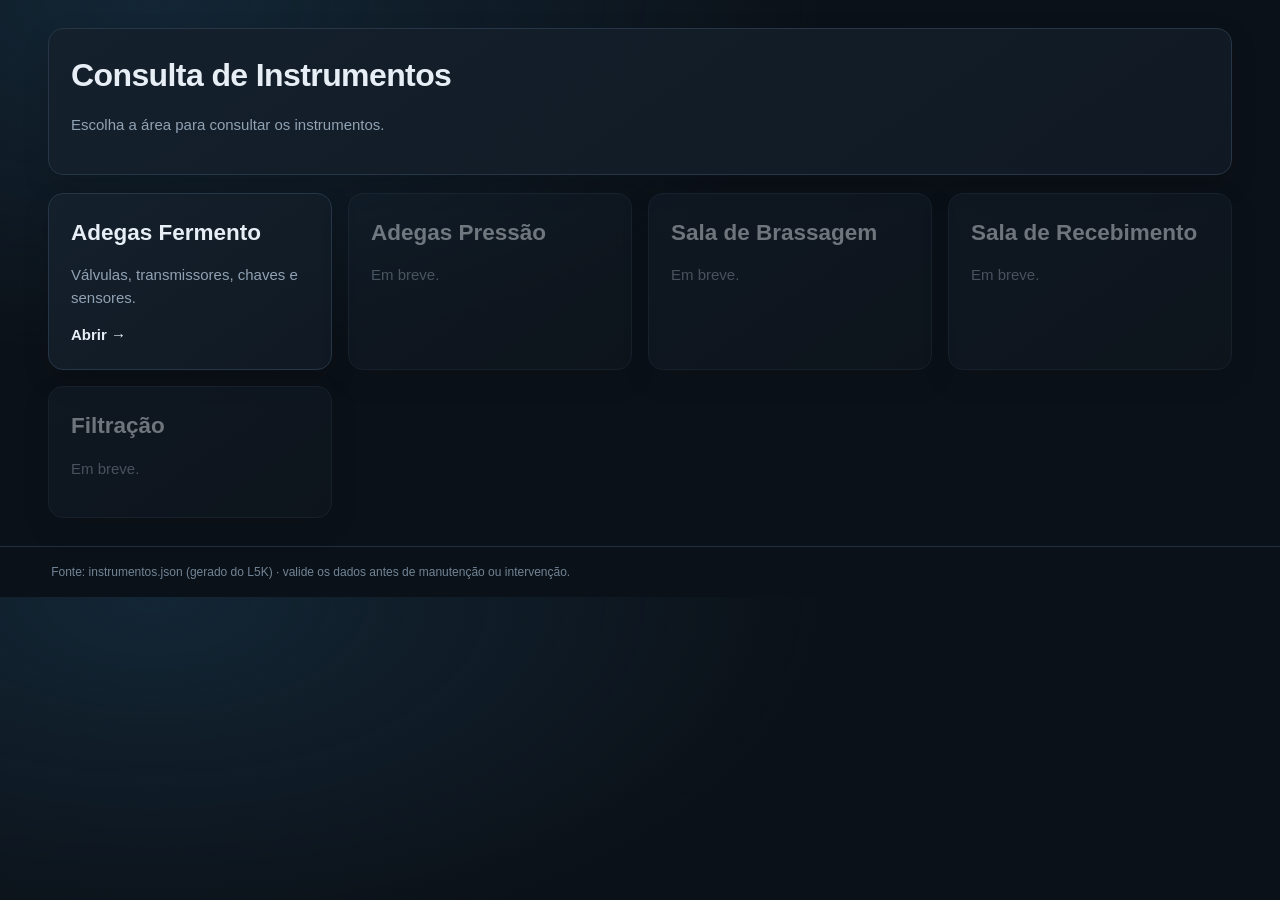
<file: index.html>
<!doctype html><html lang="pt-BR"><head><meta charset="utf-8"><meta name="viewport" content="width=device-width,initial-scale=1"><meta name="theme-color" content="#0b1118"><title>Consulta de Instrumentos</title><link rel="stylesheet" href="styles.css"><link rel="stylesheet" href="instrumentos.css"></head><body><main><section class="hero"><h1>Consulta de Instrumentos</h1><p class="lead">Escolha a área para consultar os instrumentos.</p></section><section class="cards"><a class="panel cardlink" href="adegas-fermento.html"><h2>Adegas Fermento</h2><p>Válvulas, transmissores, chaves e sensores.</p><strong>Abrir →</strong></a><div class="panel cardlink off" aria-disabled="true"><h2>Adegas Pressão</h2><p>Em breve.</p></div><div class="panel cardlink off" aria-disabled="true"><h2>Sala de Brassagem</h2><p>Em breve.</p></div><div class="panel cardlink off" aria-disabled="true"><h2>Sala de Recebimento</h2><p>Em breve.</p></div><div class="panel cardlink off" aria-disabled="true"><h2>Filtração</h2><p>Em breve.</p></div></section></main><footer>Fonte: instrumentos.json (gerado do L5K) · valide os dados antes de manutenção ou intervenção.</footer></body></html>
</file>
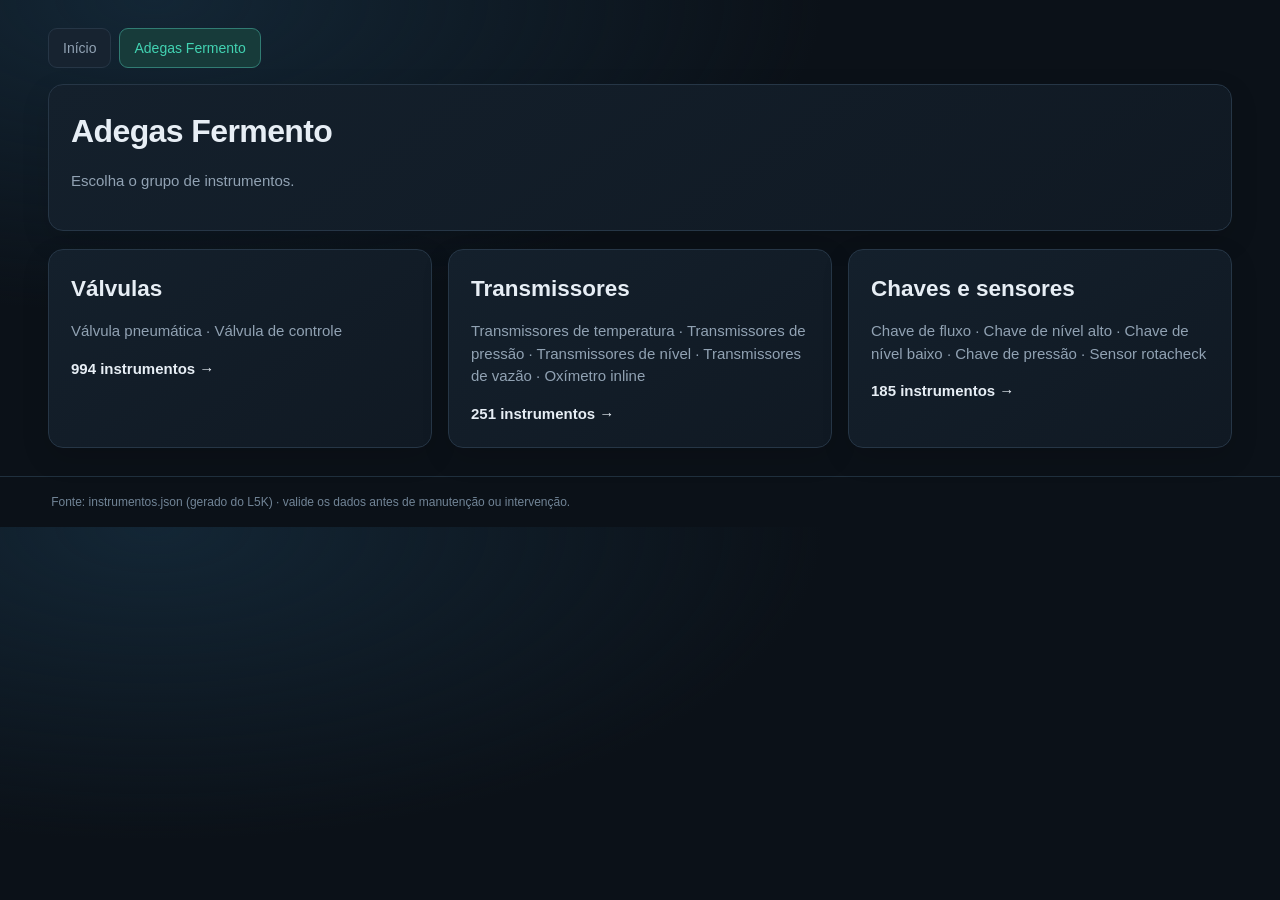
<file: adegas-fermento.html>
<!doctype html><html lang="pt-BR"><head><meta charset="utf-8"><meta name="viewport" content="width=device-width,initial-scale=1"><meta name="theme-color" content="#0b1118"><title>Adegas Fermento</title><link rel="stylesheet" href="styles.css"><link rel="stylesheet" href="instrumentos.css"></head><body><main><nav id="crumbs" class="crumbs"></nav><section class="hero"><h1>Adegas Fermento</h1><p class="lead">Escolha o grupo de instrumentos.</p></section><section id="menu" class="cards"><div class="empty">Carregando...</div></section></main><footer>Fonte: instrumentos.json (gerado do L5K) · valide os dados antes de manutenção ou intervenção.</footer><script>window.PAGE_MODE='adegas';</script><script src="instrumentos.js"></script></body></html>
</file>
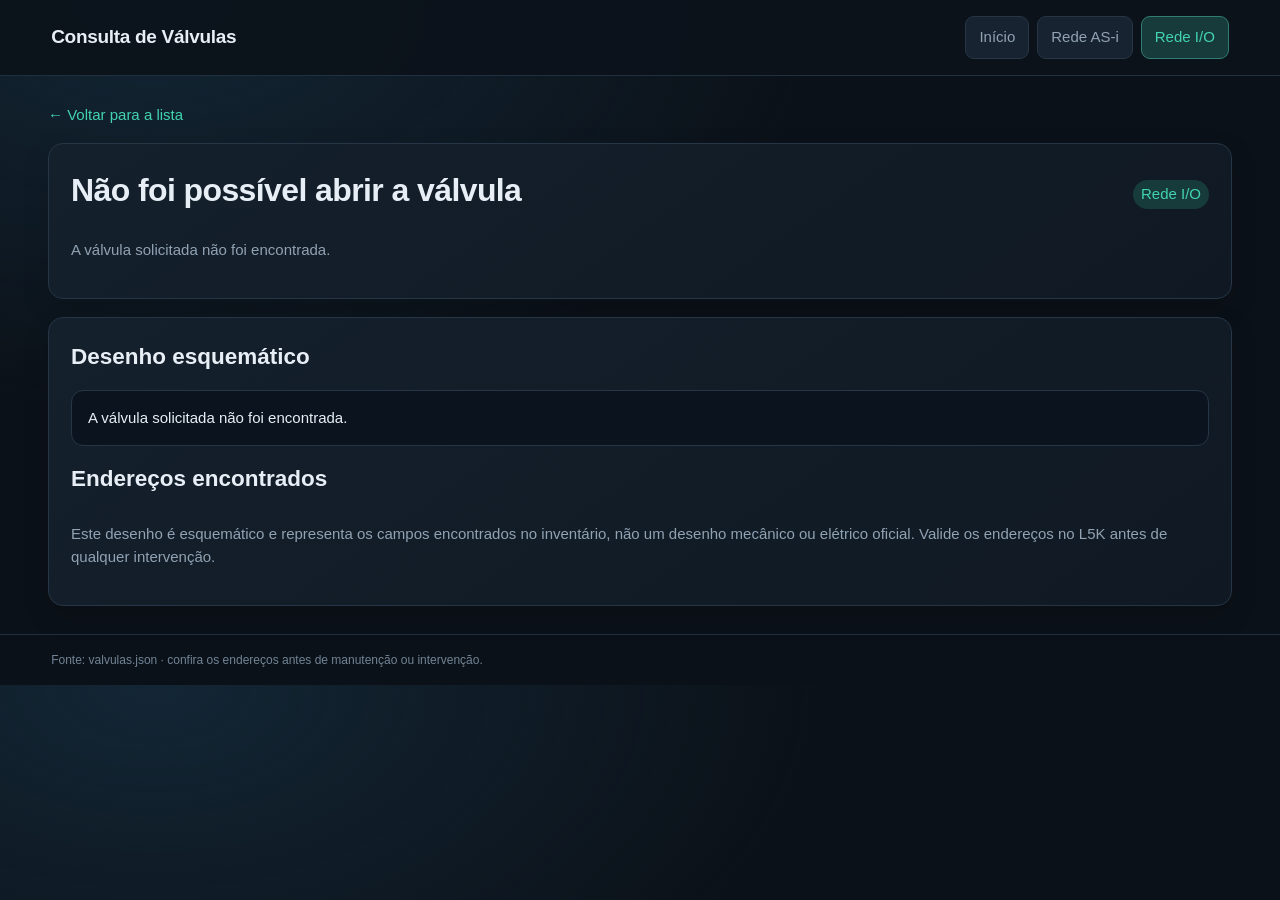
<file: detalhe.html>
<!doctype html><html lang="pt-BR"><head><meta charset="utf-8"><meta name="viewport" content="width=device-width,initial-scale=1"><meta name="theme-color" content="#0b1118"><title>Detalhes da válvula</title><link rel="stylesheet" href="styles.css"></head><body><header class="top"><div class="brand">Consulta de Válvulas</div><nav class="nav"><a href="index.html" data-page="home">Início</a><a href="rede-asi.html" data-page="asi">Rede AS-i</a><a href="rede-io.html" data-page="io">Rede I/O</a></nav></header><main><a id="back" class="backlink" href="rede-io.html">← Voltar para a lista</a><section class="hero"><div class="detail-title"><h1 id="title">Detalhes da válvula</h1><span id="modebadge" class="badge"></span></div><p id="subtitle">Desenho esquemático e endereços encontrados no inventário.</p></section><section class="panel"><h2>Desenho esquemático</h2><div id="diagram" class="diagram"></div><h2>Endereços encontrados</h2><div id="addresses" class="address-grid"></div><p class="hint">Este desenho é esquemático e representa os campos encontrados no inventário, não um desenho mecânico ou elétrico oficial. Valide os endereços no L5K antes de qualquer intervenção.</p></section></main><footer>Fonte: valvulas.json · confira os endereços antes de manutenção ou intervenção.</footer><script src="detalhe.js"></script></body></html>
</file>
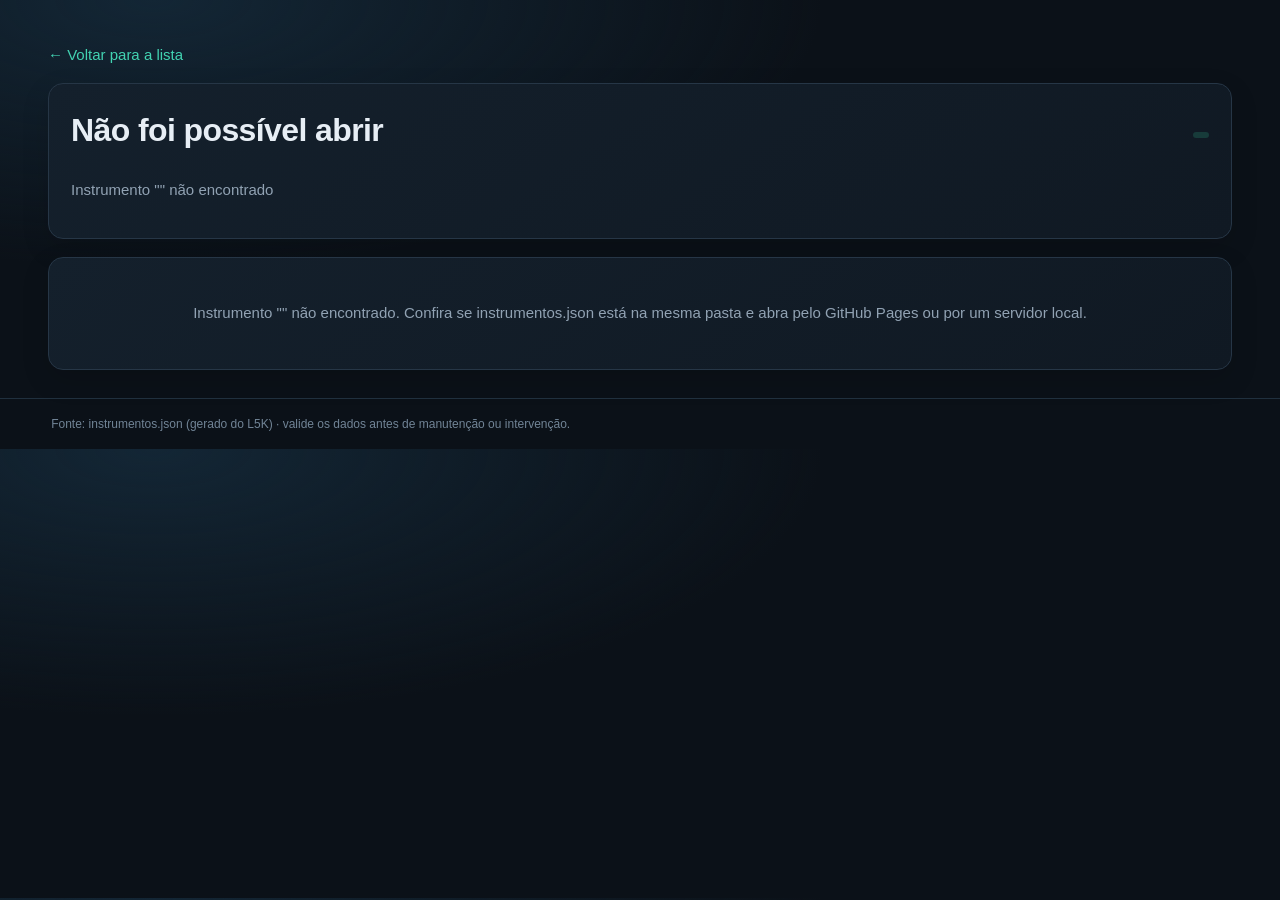
<file: ficha.html>
<!doctype html><html lang="pt-BR"><head><meta charset="utf-8"><meta name="viewport" content="width=device-width,initial-scale=1"><meta name="theme-color" content="#0b1118"><title>Ficha técnica</title><link rel="stylesheet" href="styles.css"><link rel="stylesheet" href="instrumentos.css"></head><body><main><nav id="crumbs" class="crumbs"></nav><a id="back" class="backlink" href="instrumentos.html">← Voltar para a lista</a><section class="hero"><div class="detail-title"><h1 id="title">Ficha técnica</h1><span id="modebadge" class="badge"></span></div><p id="subtitle">Carregando dados...</p></section><section class="panel" id="ficha"></section></main><footer>Fonte: instrumentos.json (gerado do L5K) · valide os dados antes de manutenção ou intervenção.</footer><script>window.PAGE_MODE='ficha';</script><script src="esquemas.js"></script><script src="instrumentos.js"></script></body></html>
</file>
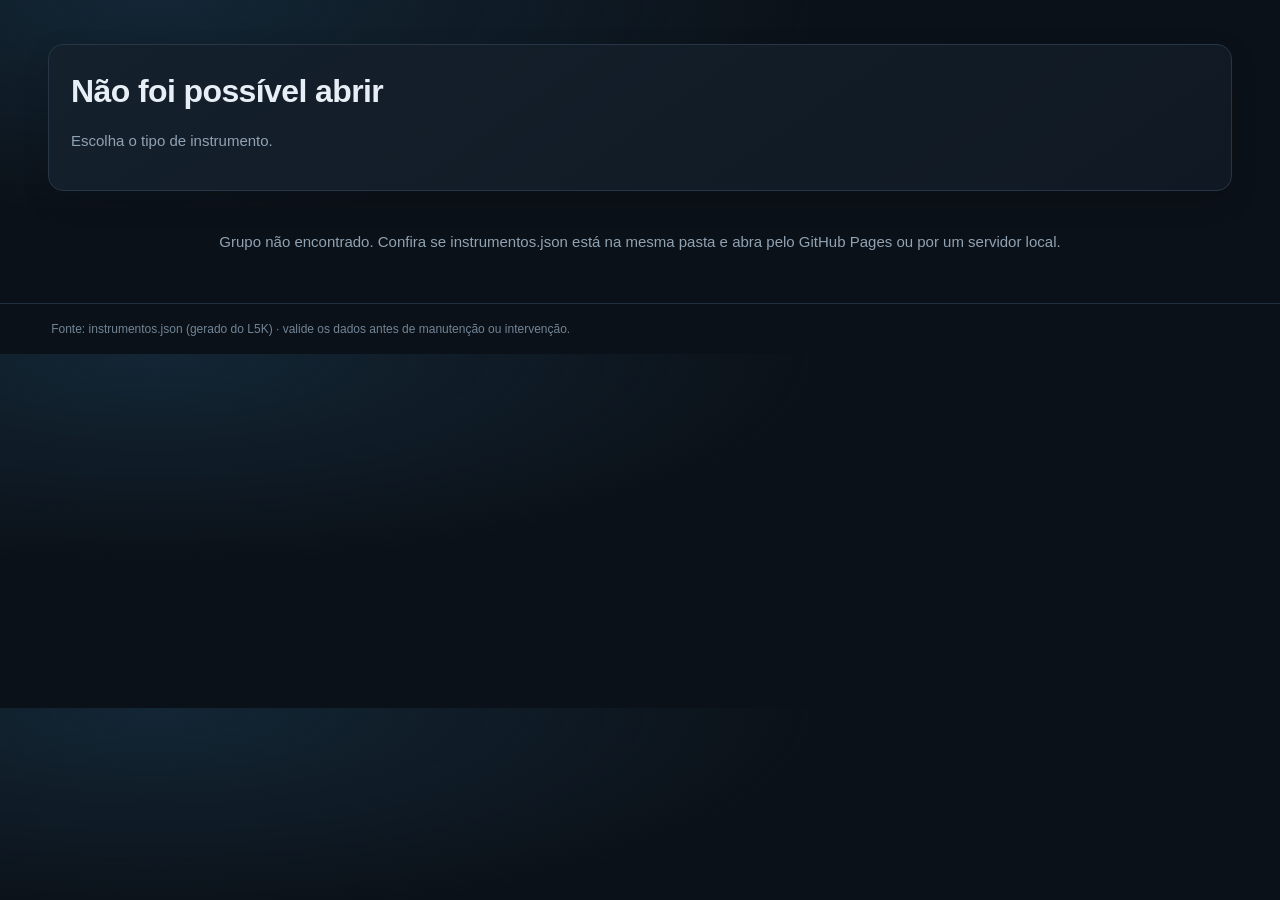
<file: grupo.html>
<!doctype html><html lang="pt-BR"><head><meta charset="utf-8"><meta name="viewport" content="width=device-width,initial-scale=1"><meta name="theme-color" content="#0b1118"><title>Adegas Fermento</title><link rel="stylesheet" href="styles.css"><link rel="stylesheet" href="instrumentos.css"></head><body><main><nav id="crumbs" class="crumbs"></nav><section class="hero"><h1 id="h1">Carregando...</h1><p class="lead">Escolha o tipo de instrumento.</p></section><section id="menu" class="cards"></section></main><footer>Fonte: instrumentos.json (gerado do L5K) · valide os dados antes de manutenção ou intervenção.</footer><script>window.PAGE_MODE='grupo';</script><script src="instrumentos.js"></script></body></html>
</file>
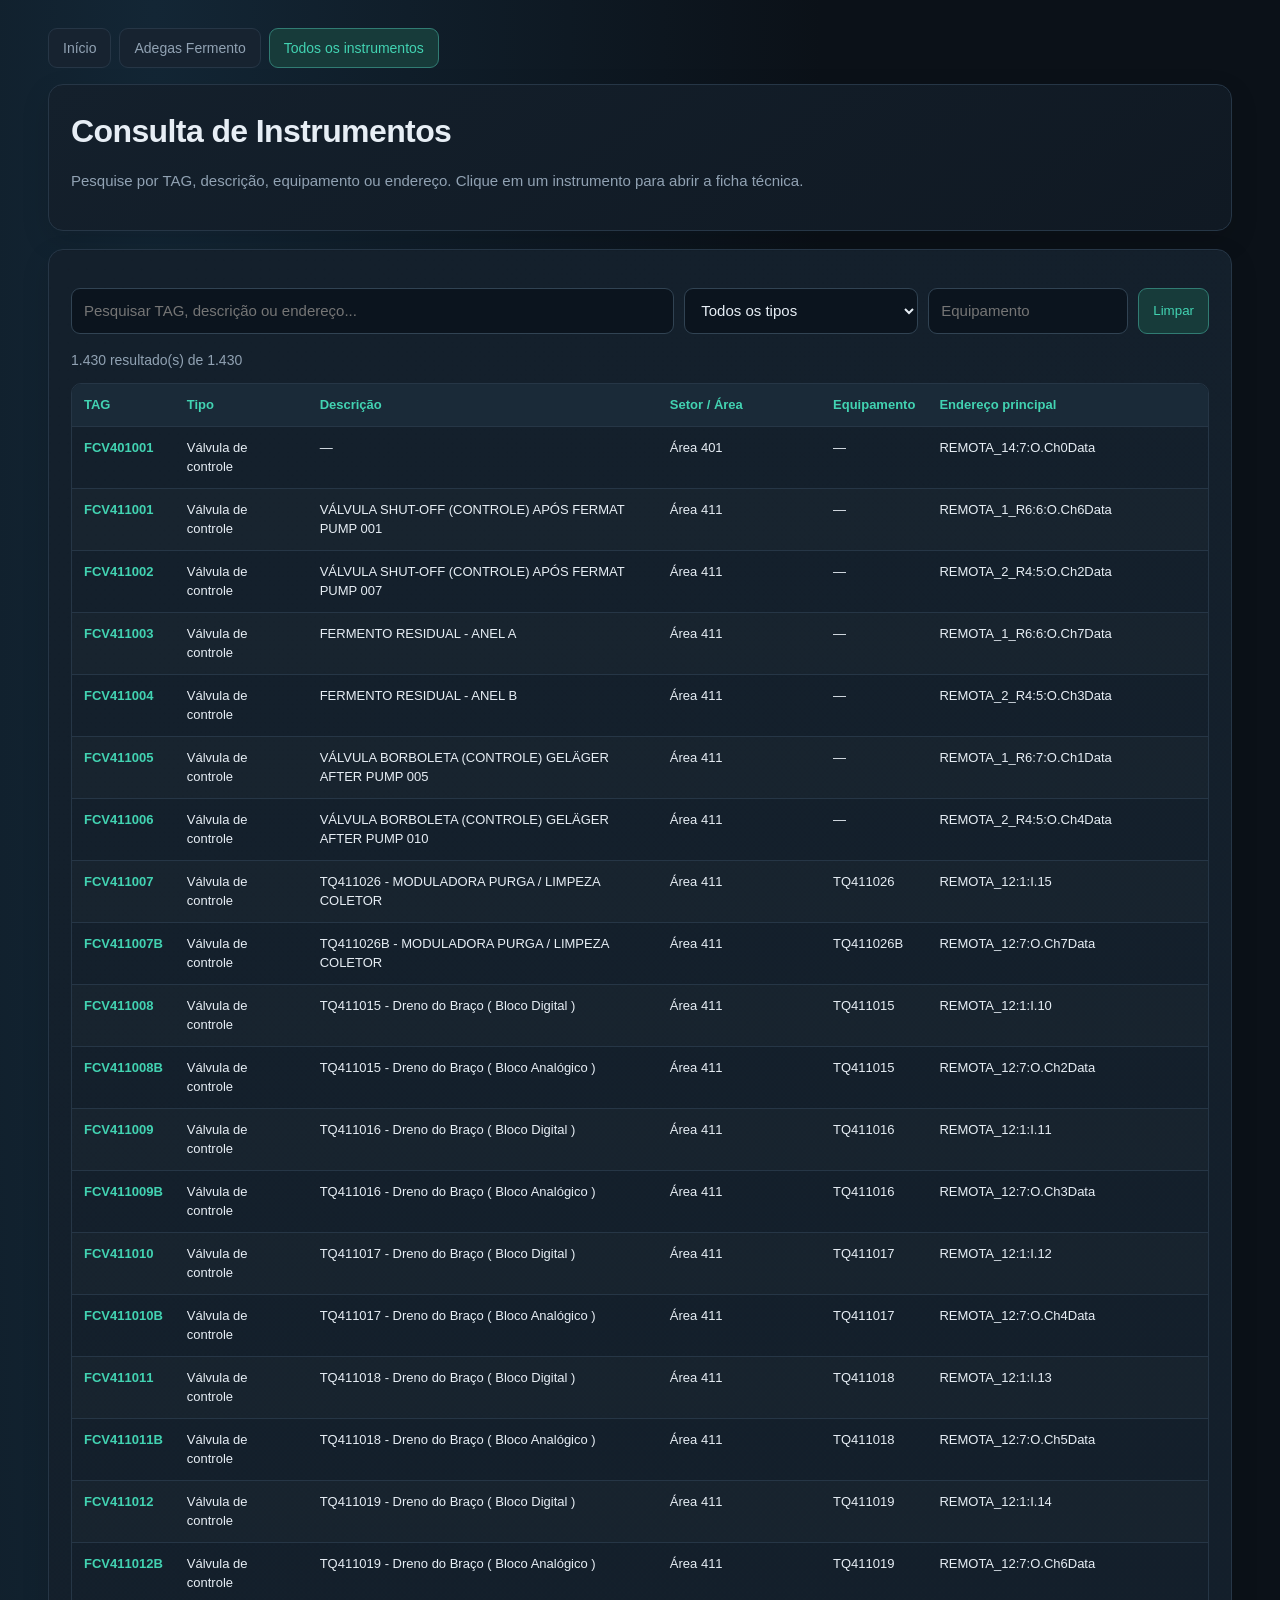
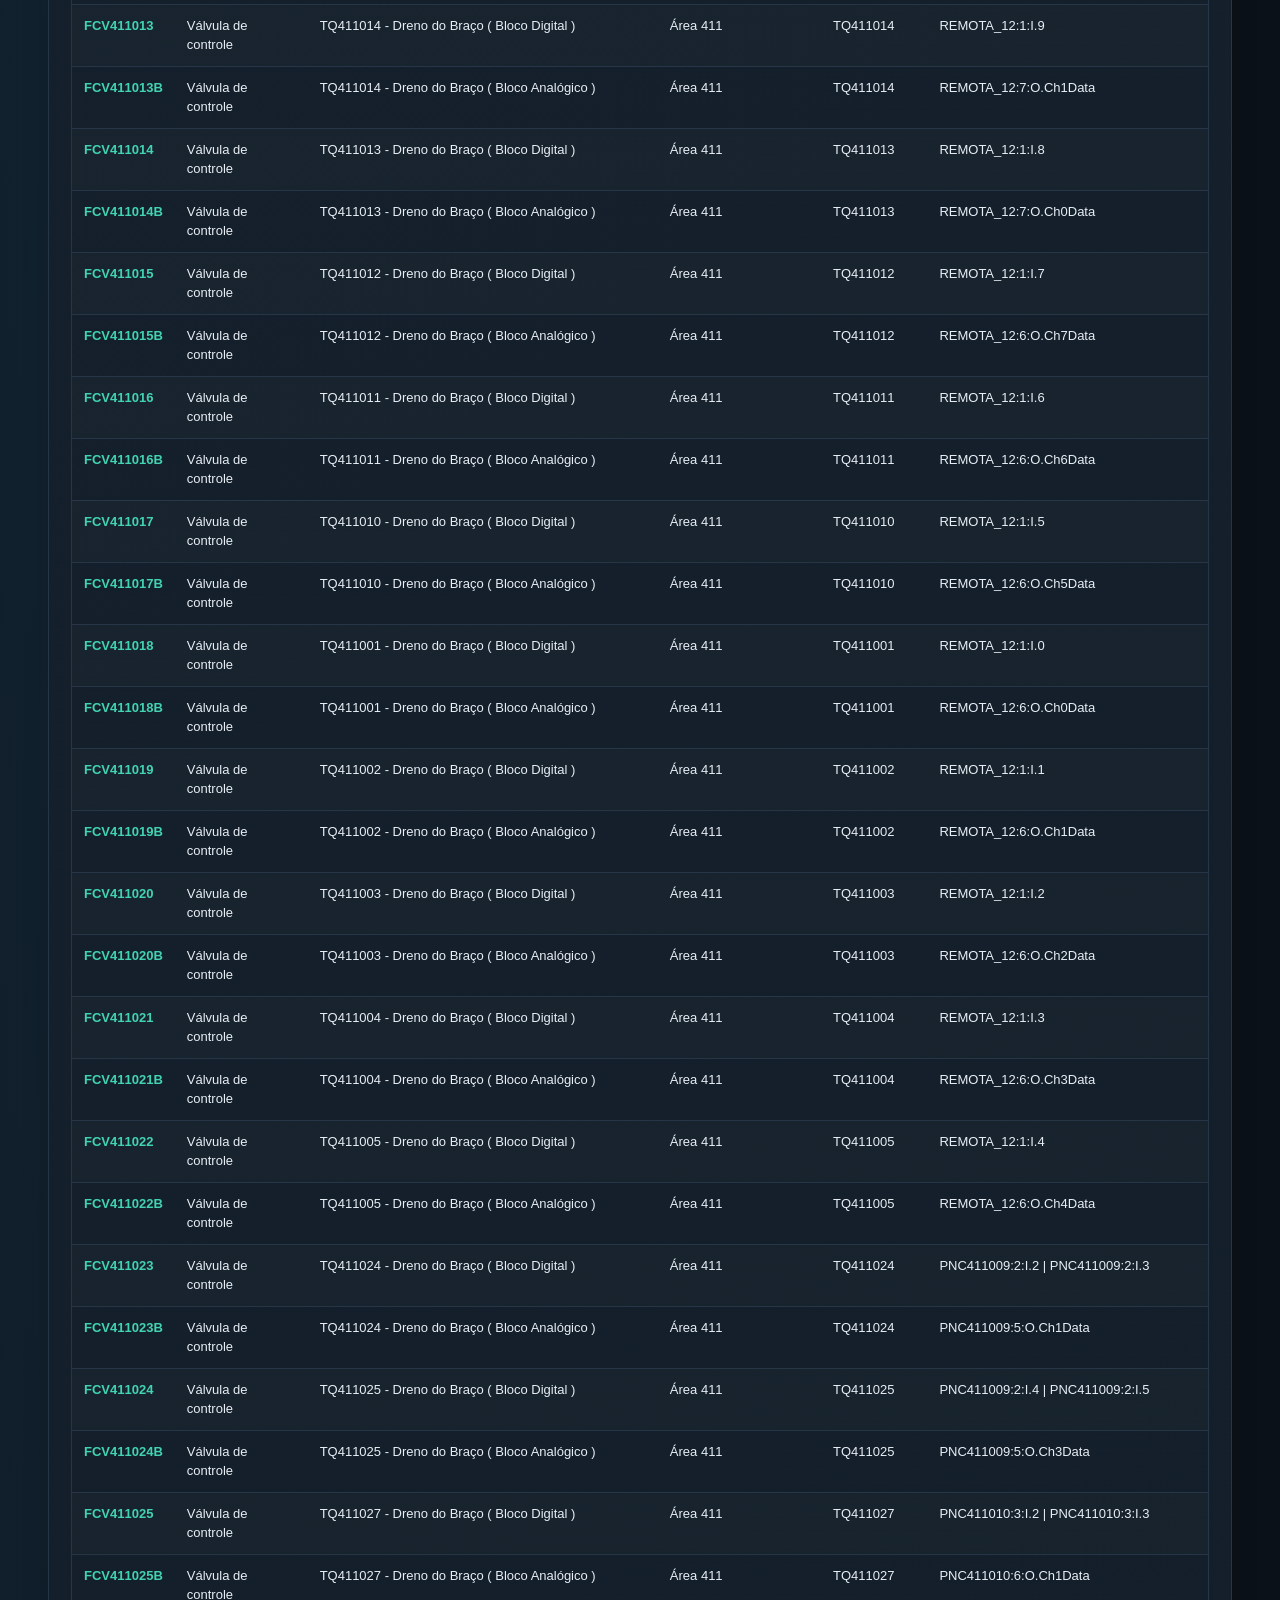
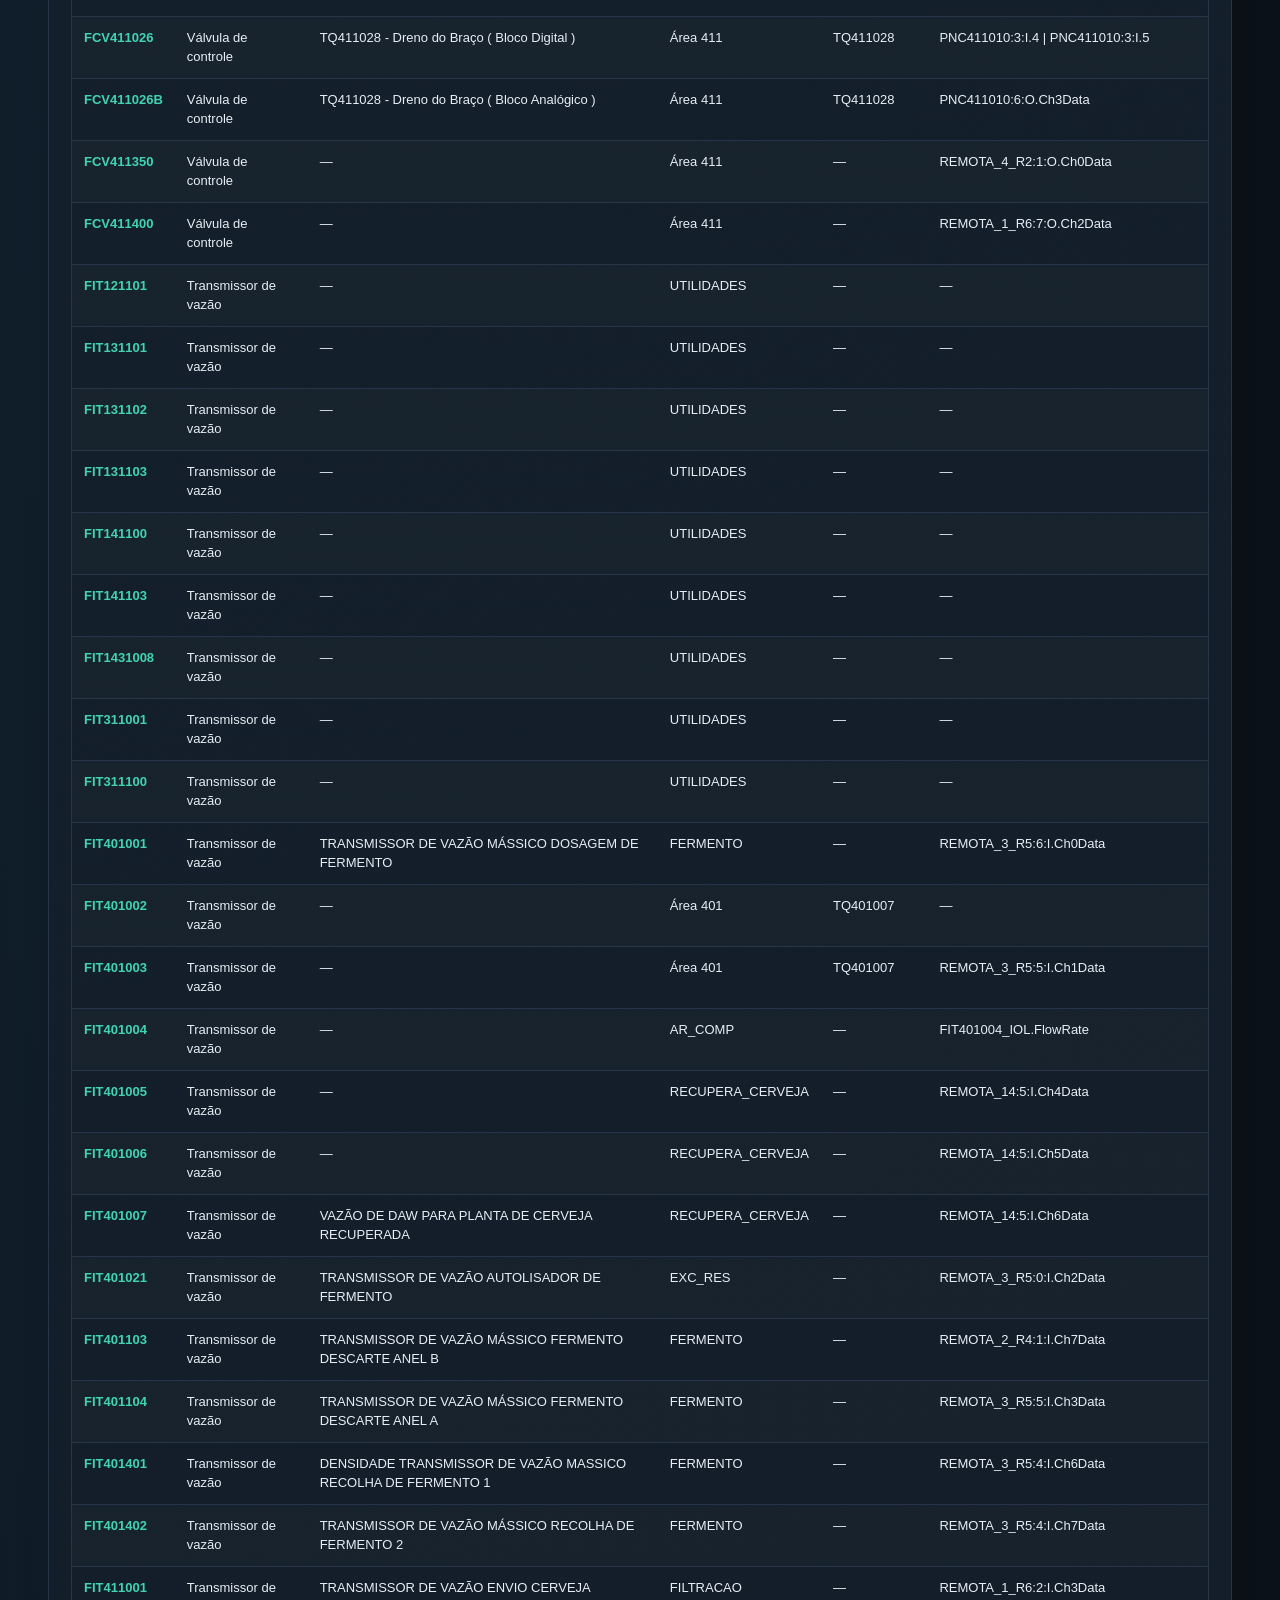
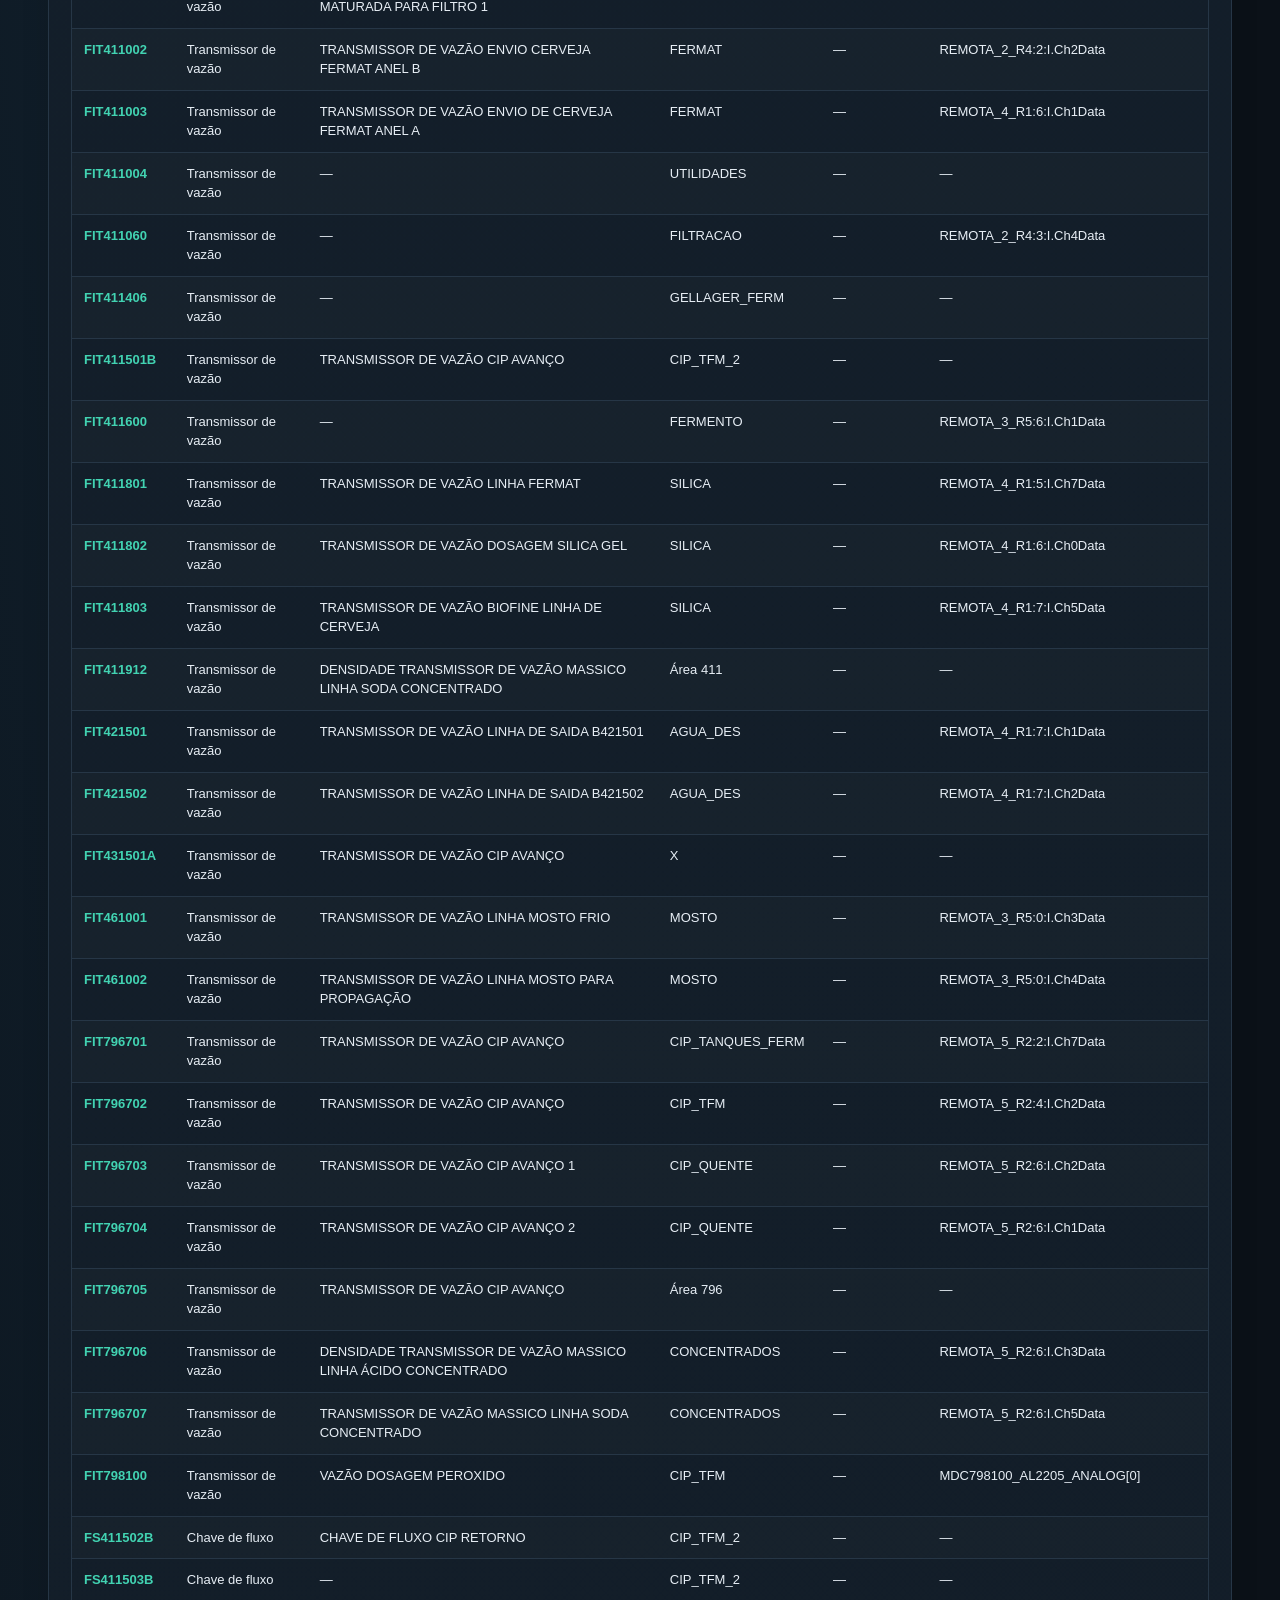
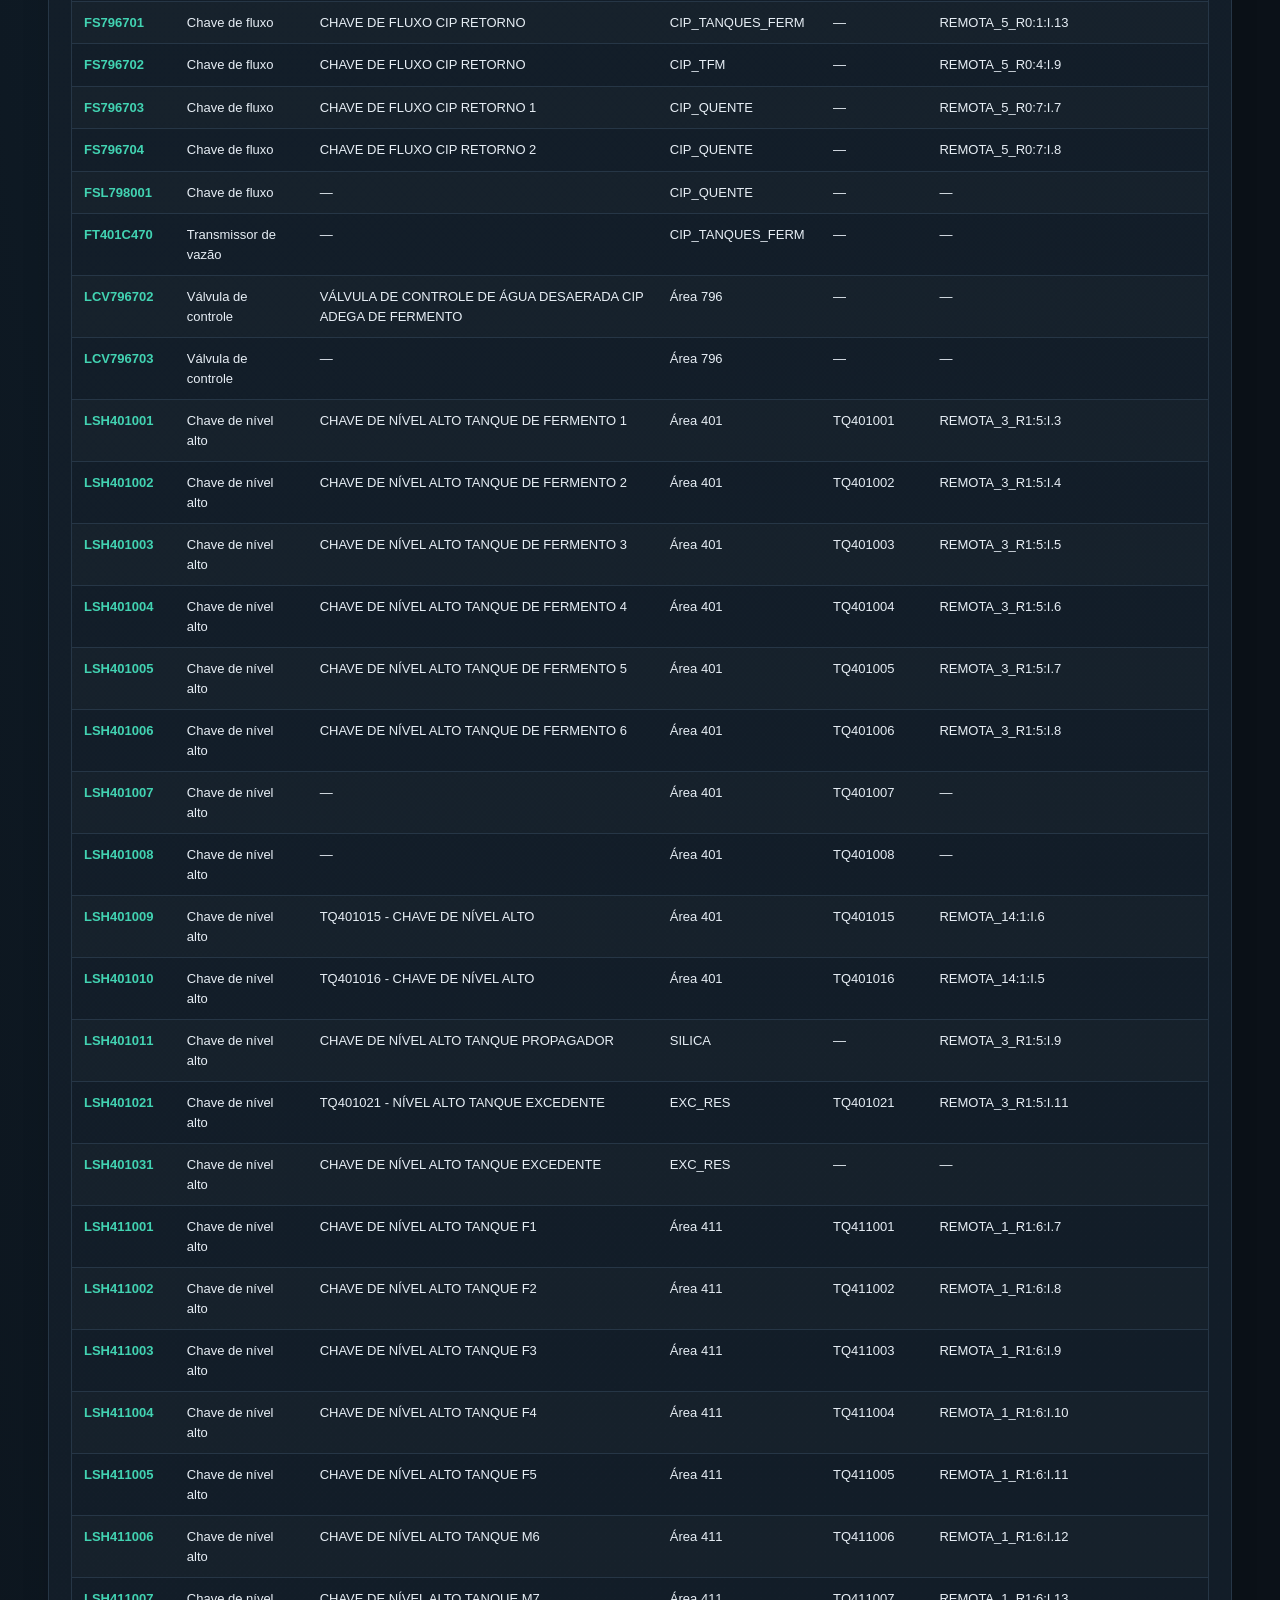
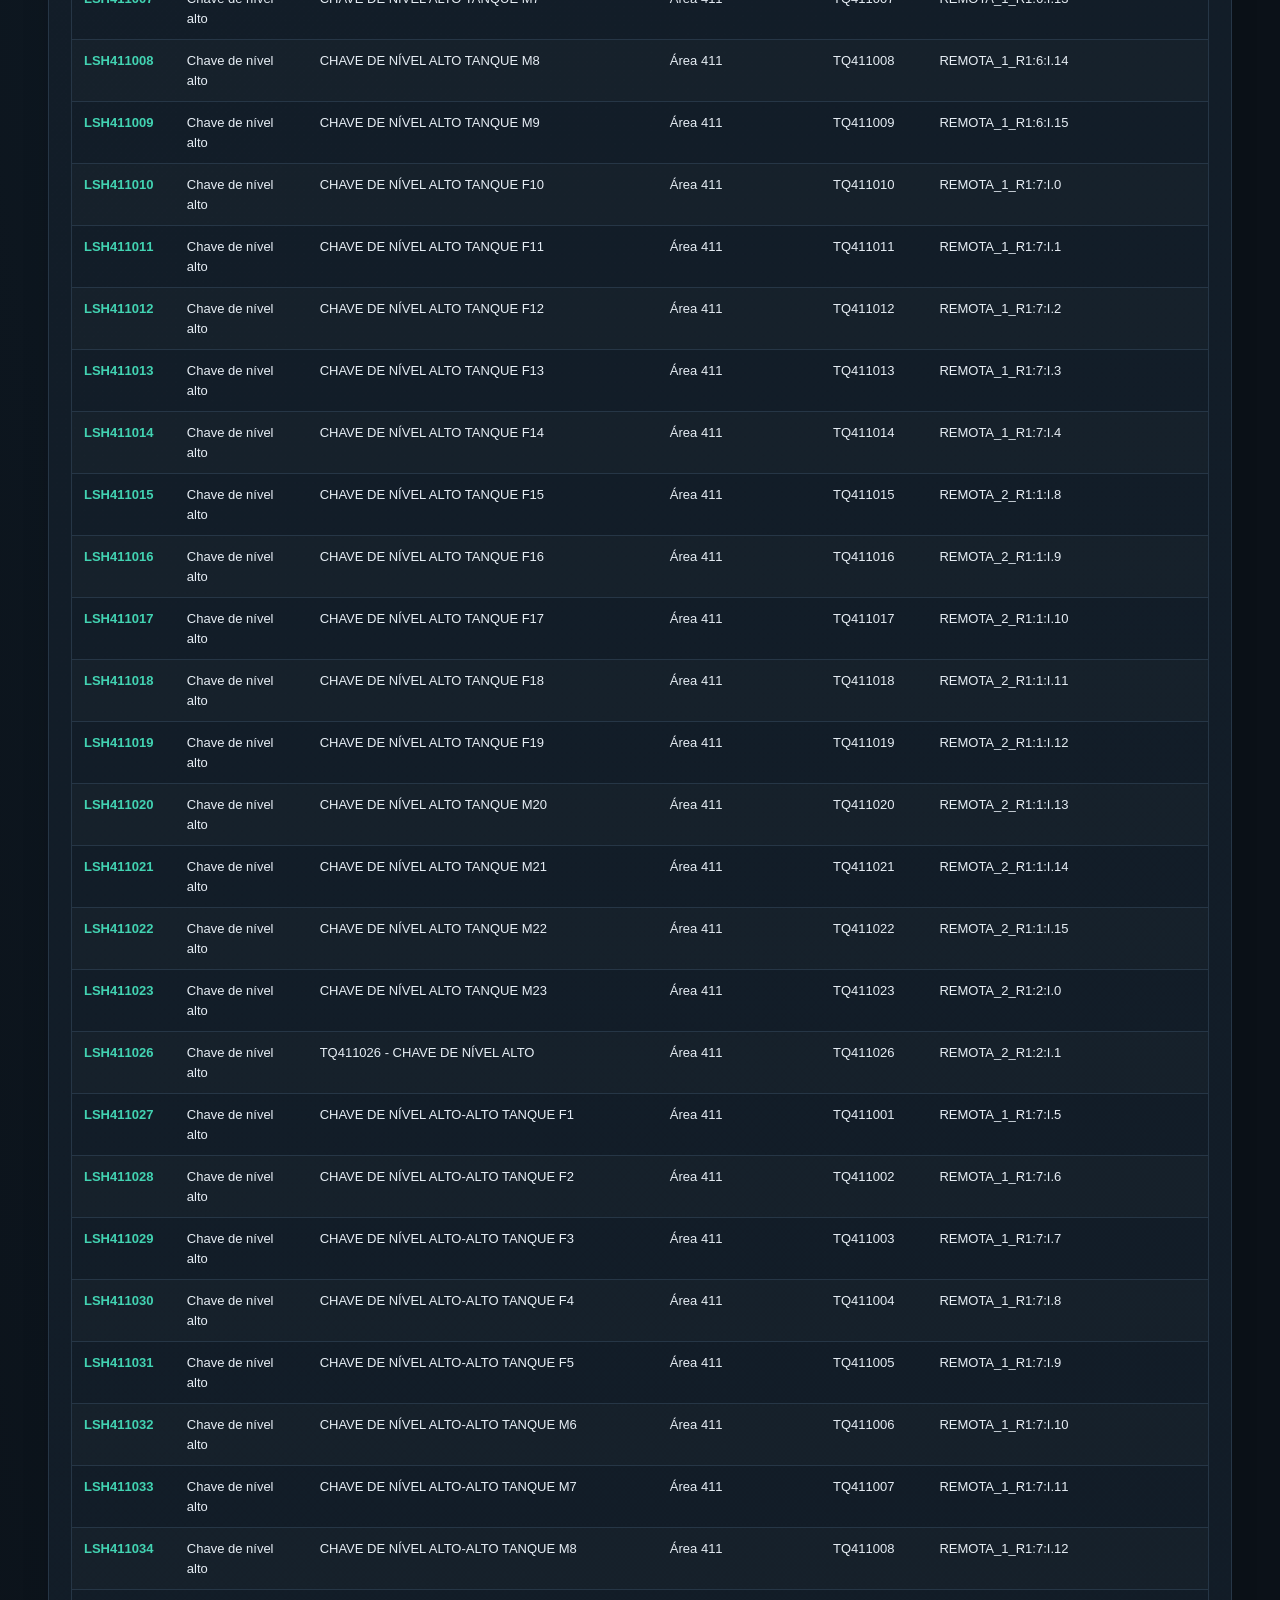
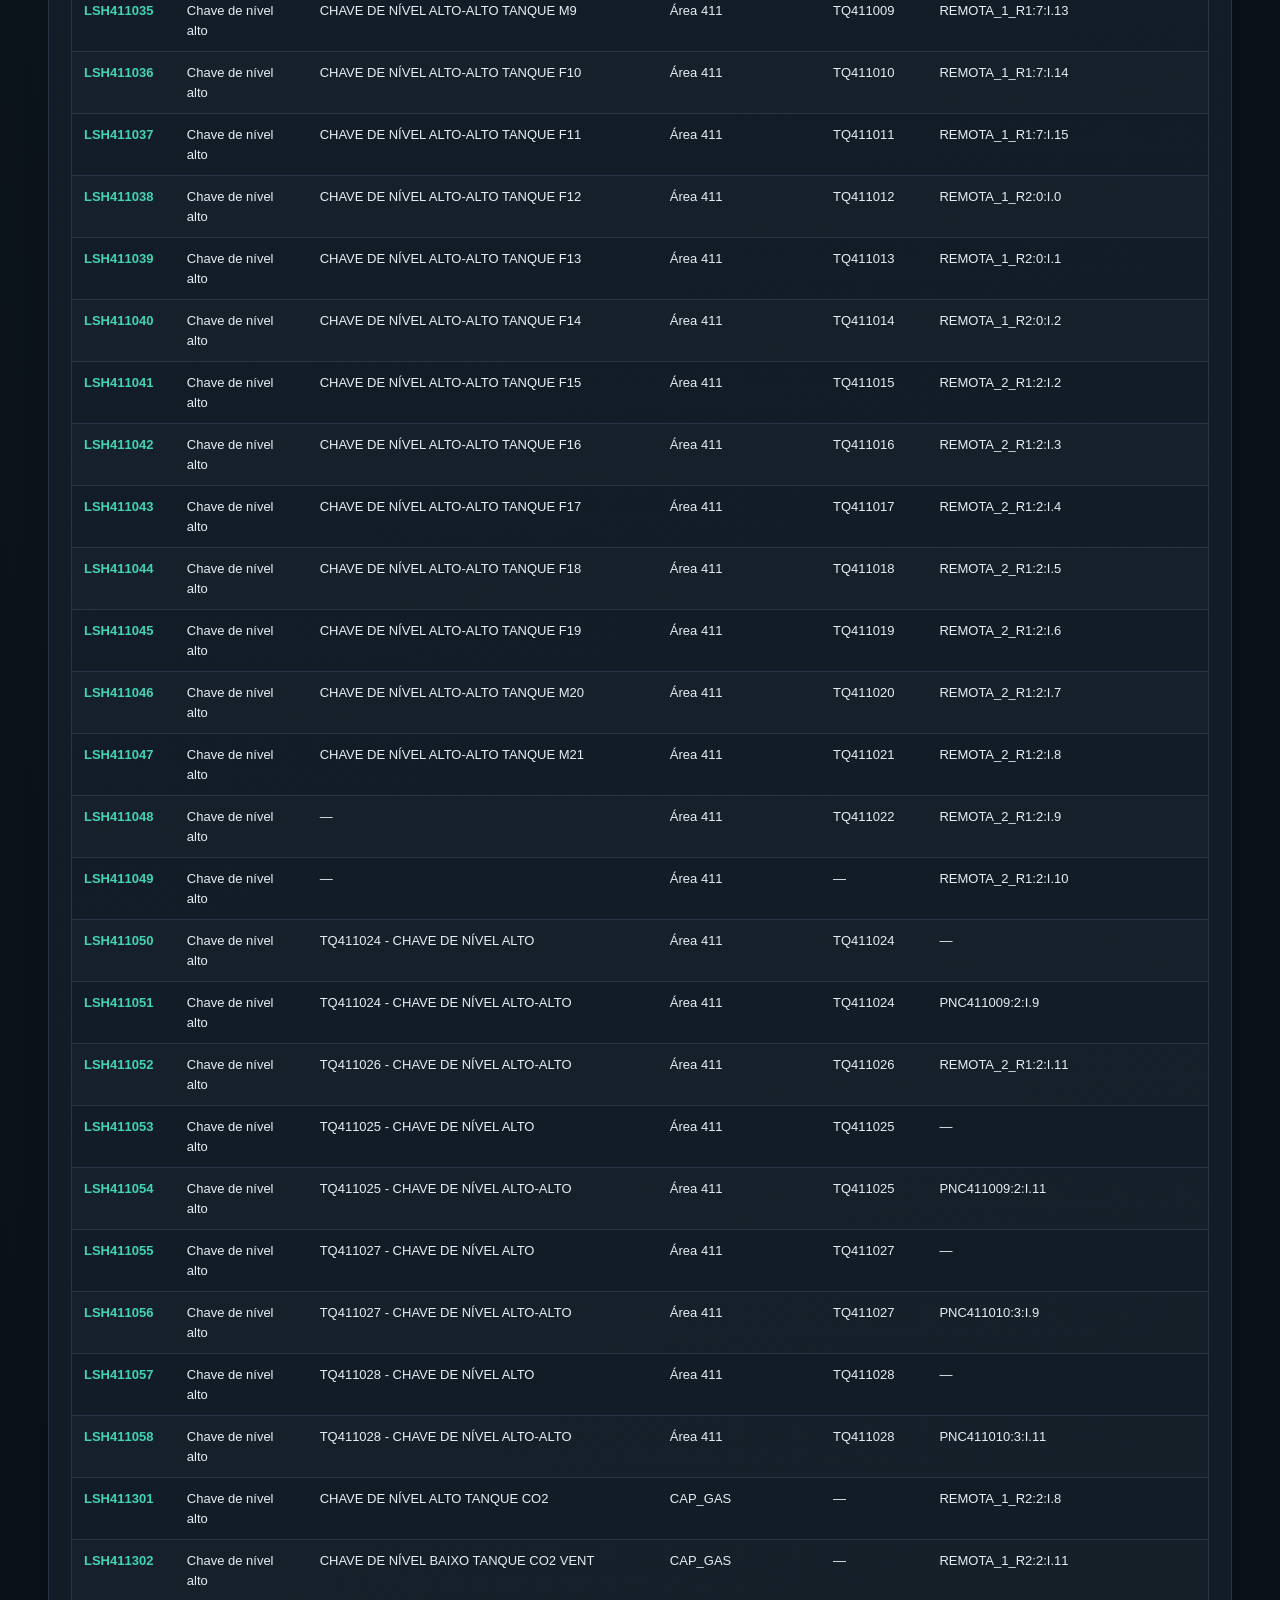
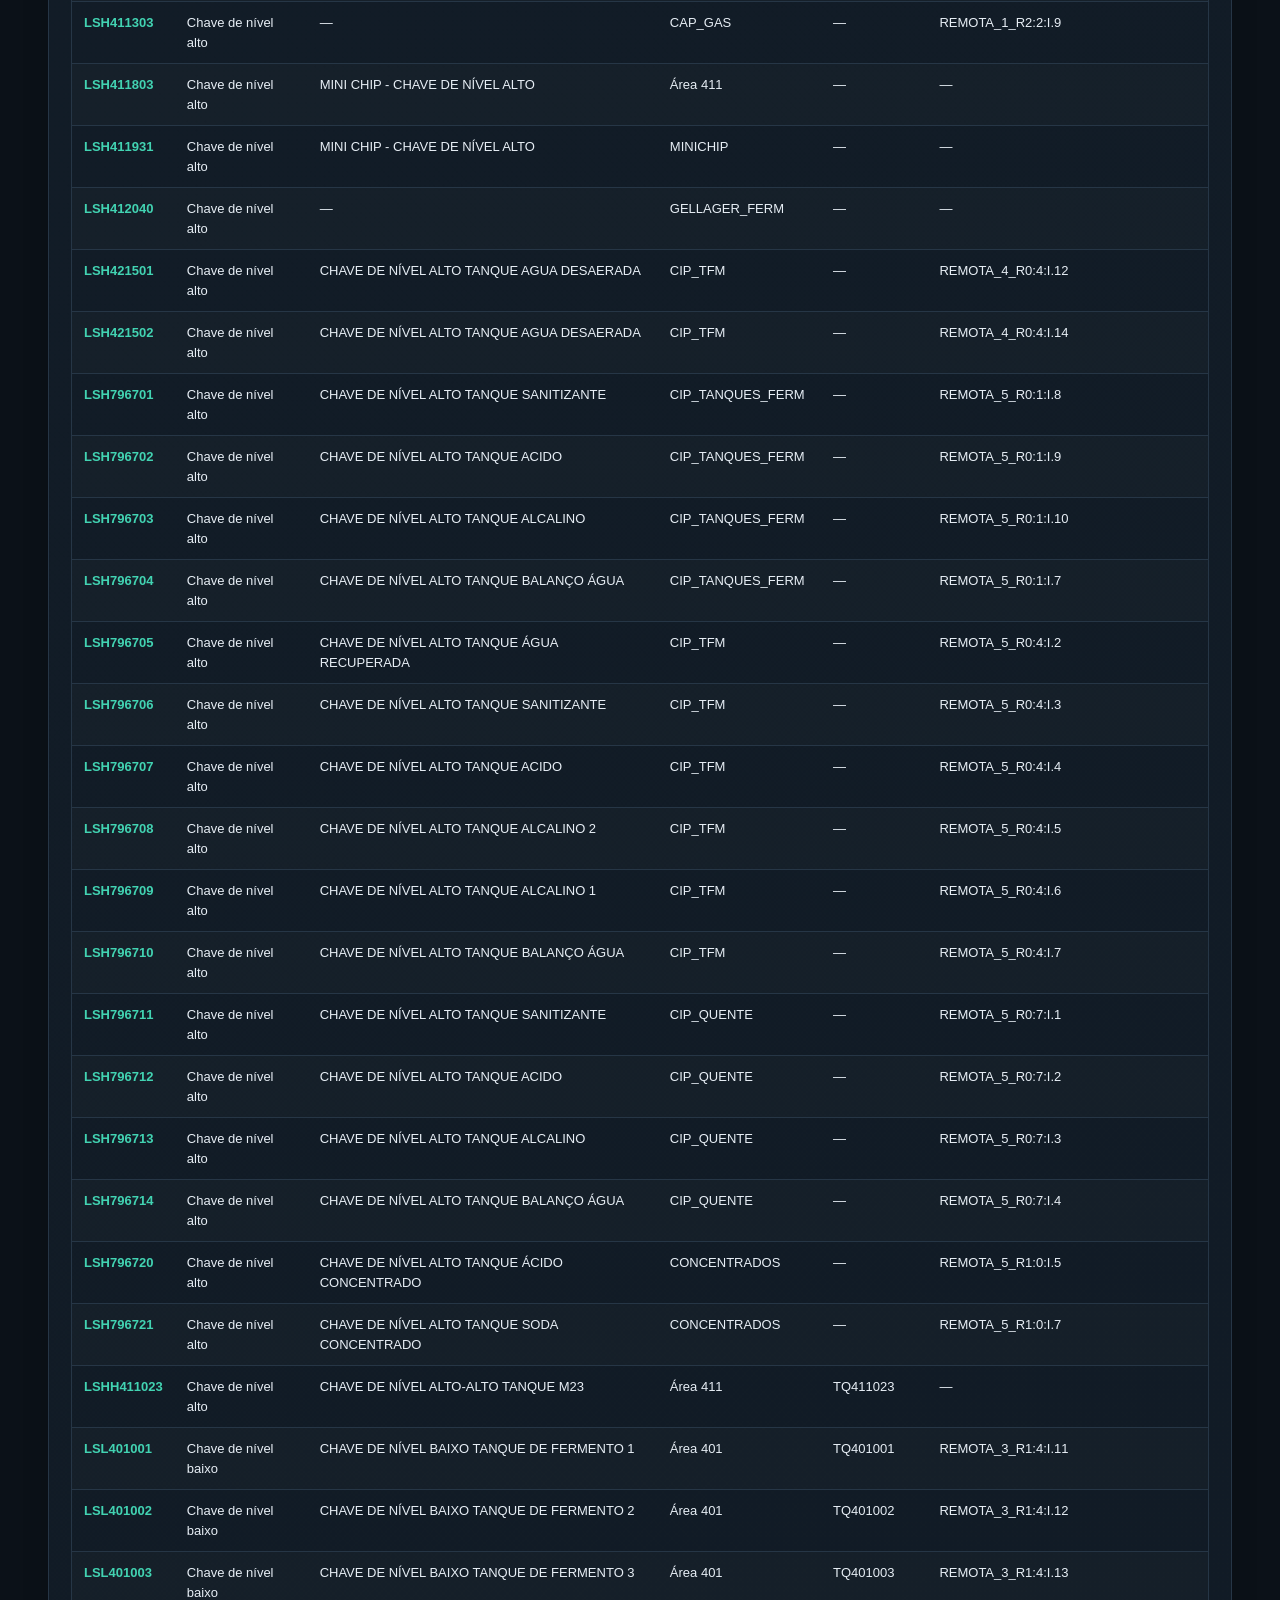
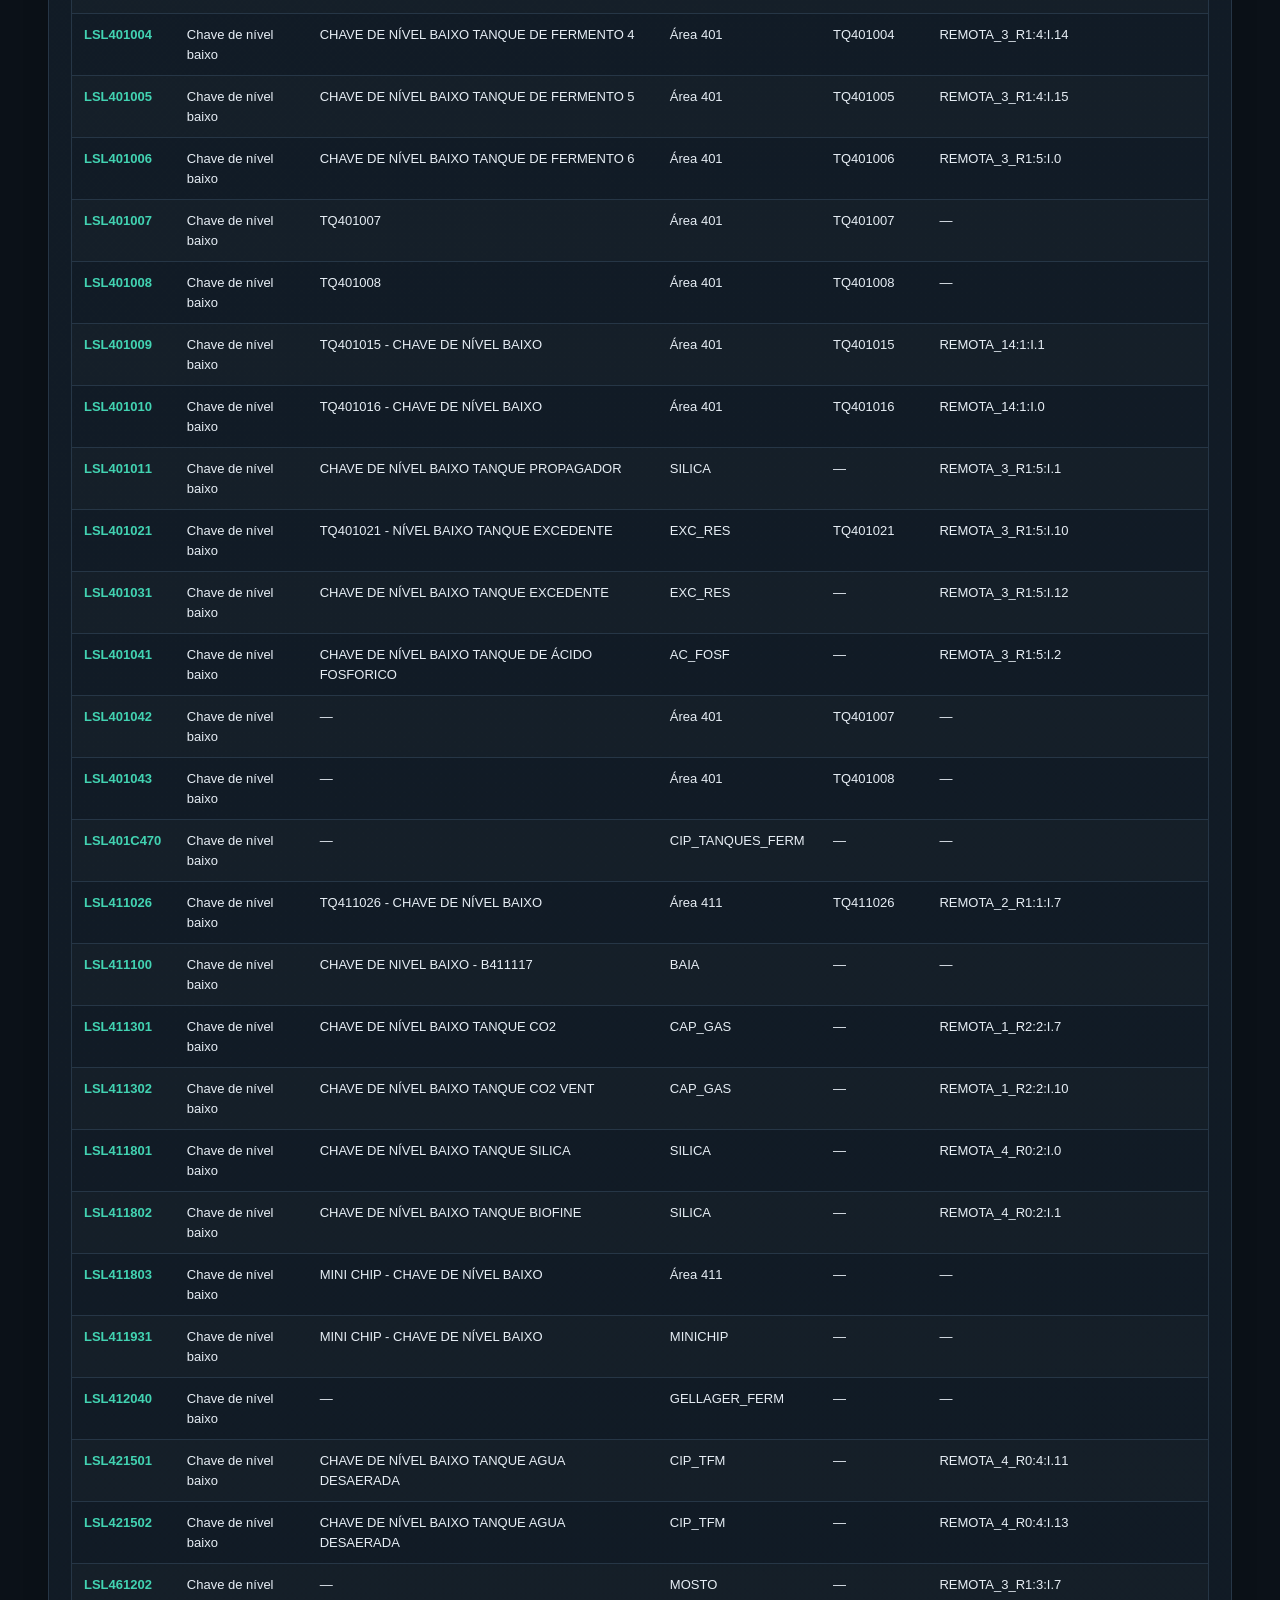
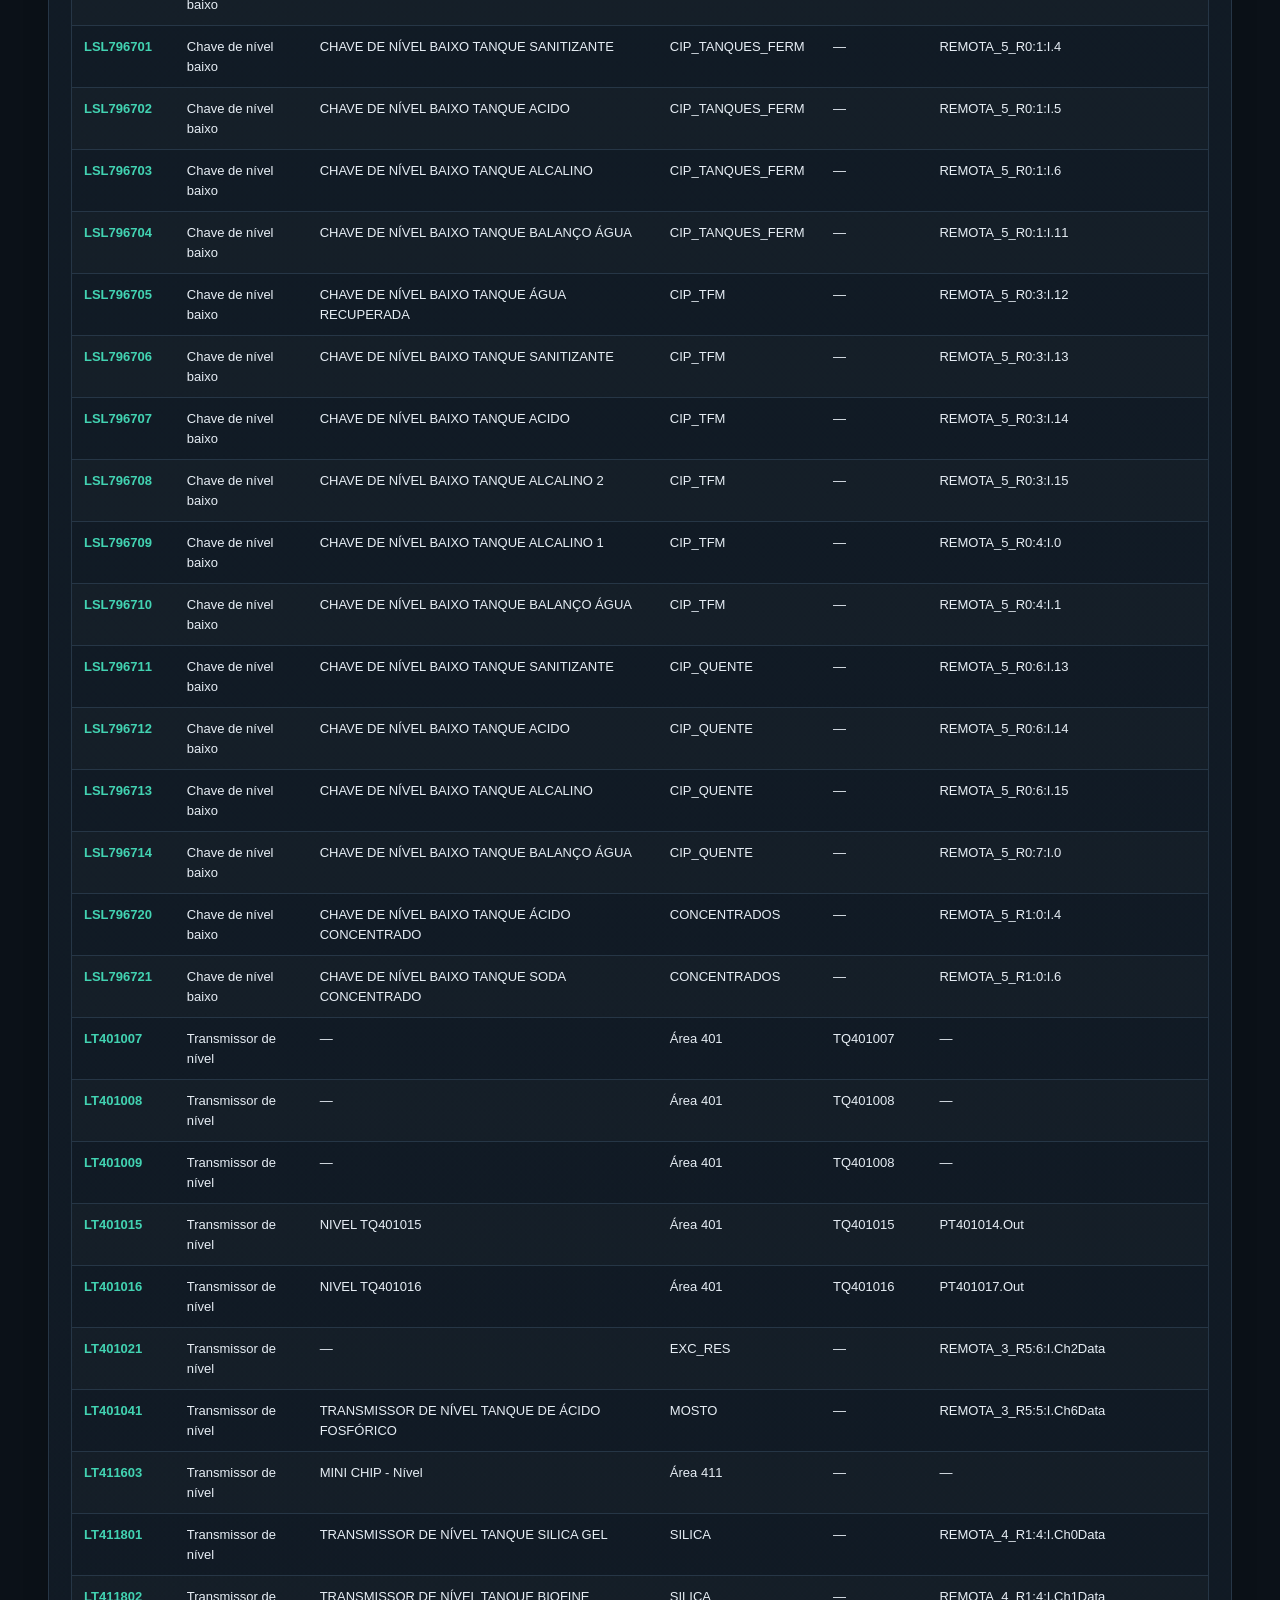
<file: instrumentos.html>
<!doctype html><html lang="pt-BR"><head><meta charset="utf-8"><meta name="viewport" content="width=device-width,initial-scale=1"><meta name="theme-color" content="#0b1118"><title>Consulta de Instrumentos</title><link rel="stylesheet" href="styles.css"><link rel="stylesheet" href="instrumentos.css"></head><body><main><nav id="crumbs" class="crumbs"></nav><section class="hero"><h1 id="h1">Consulta de Instrumentos</h1><p class="lead" id="lead">Pesquise por TAG, descrição, equipamento ou endereço. Clique em um instrumento para abrir a ficha técnica.</p></section><section class="panel"><div class="toolbar"><input id="search" type="search" placeholder="Pesquisar TAG, descrição ou endereço..." aria-label="Pesquisar"><select id="tipo" aria-label="Tipo"><option value="">Todos os tipos</option></select><input id="equip" list="equips" placeholder="Equipamento" aria-label="Equipamento"><datalist id="equips"></datalist><button id="clear" type="button">Limpar</button></div><div id="count" class="count">Carregando dados...</div><div class="tablewrap"><table><thead><tr><th>TAG</th><th>Tipo</th><th>Descrição</th><th>Setor / Área</th><th>Equipamento</th><th>Endereço principal</th></tr></thead><tbody id="rows"><tr><td colspan="6" class="empty">Carregando JSON...</td></tr></tbody></table></div><div id="cards" class="vcards" aria-live="polite"></div><div id="more" class="more"></div></section></main><footer>Fonte: instrumentos.json (gerado do L5K) · valide os dados antes de manutenção ou intervenção.</footer><script>window.PAGE_MODE='lista';</script><script src="instrumentos.js"></script></body></html>
</file>
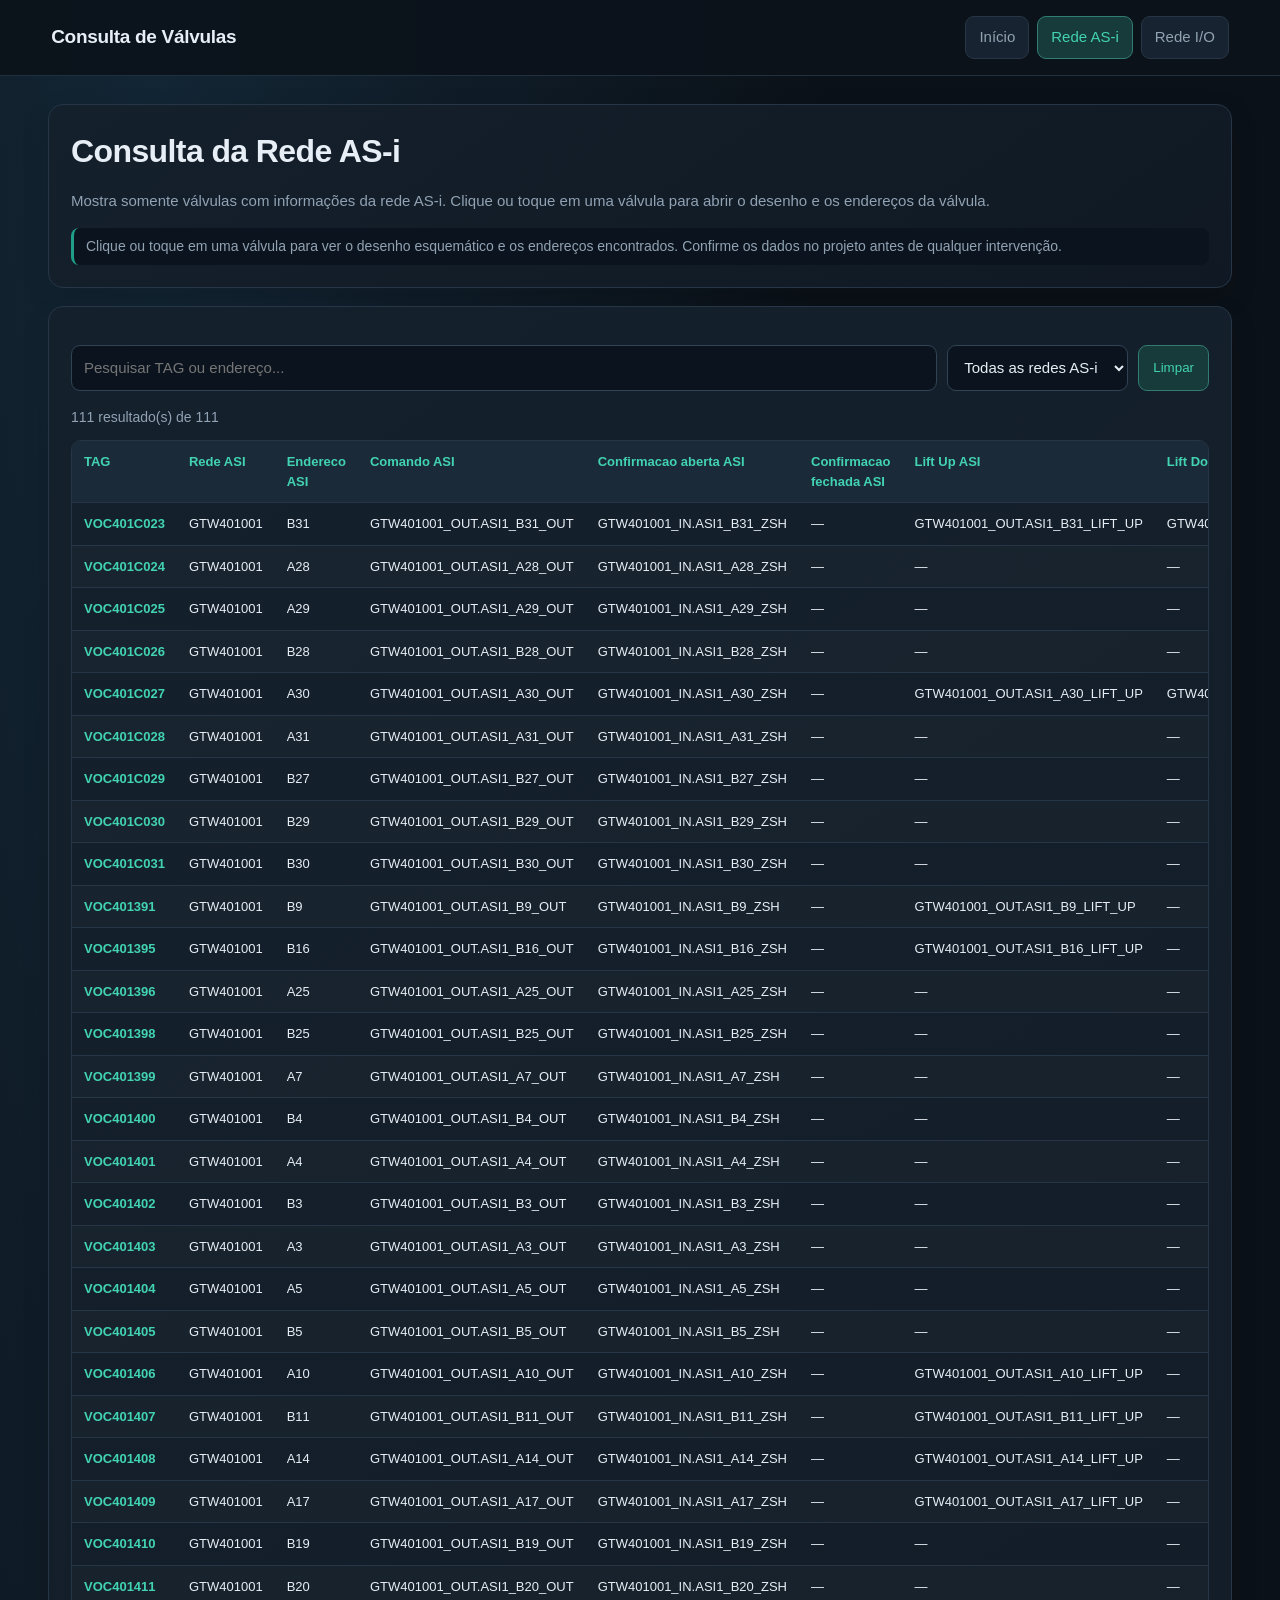
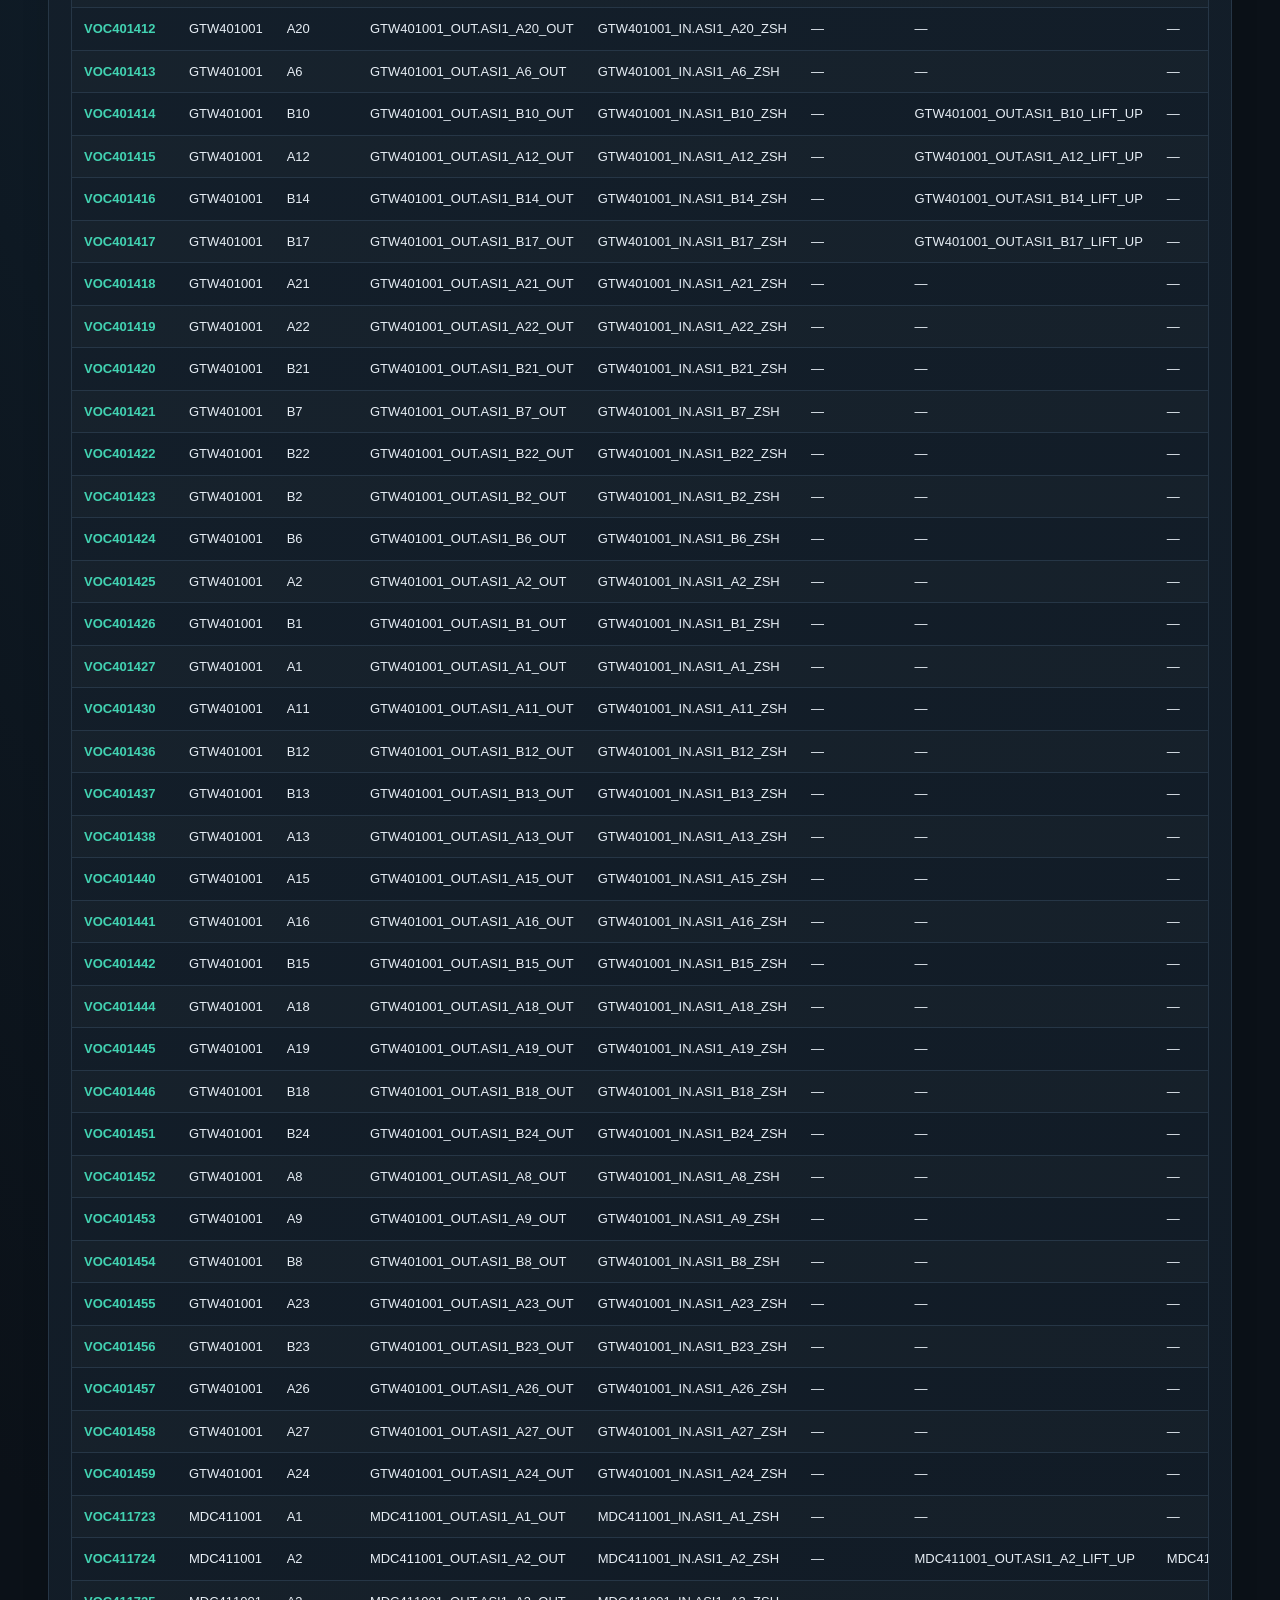
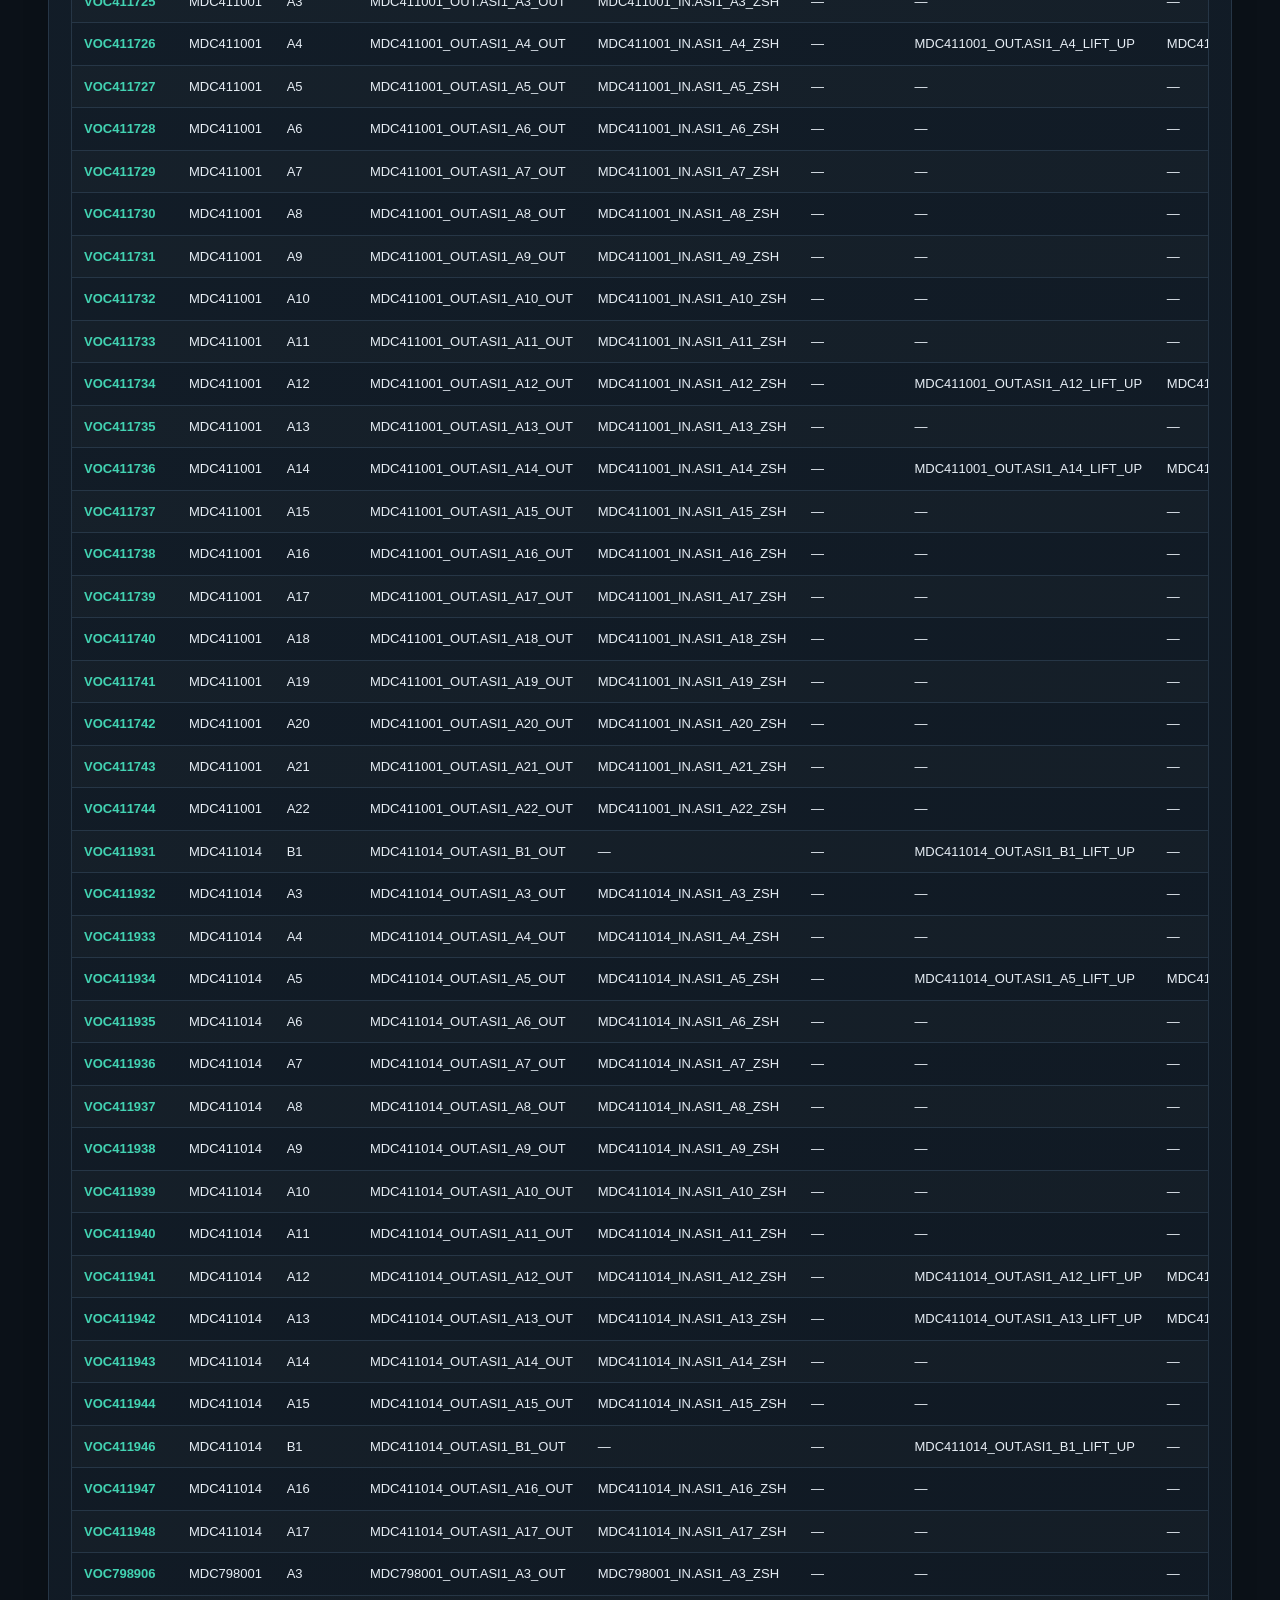
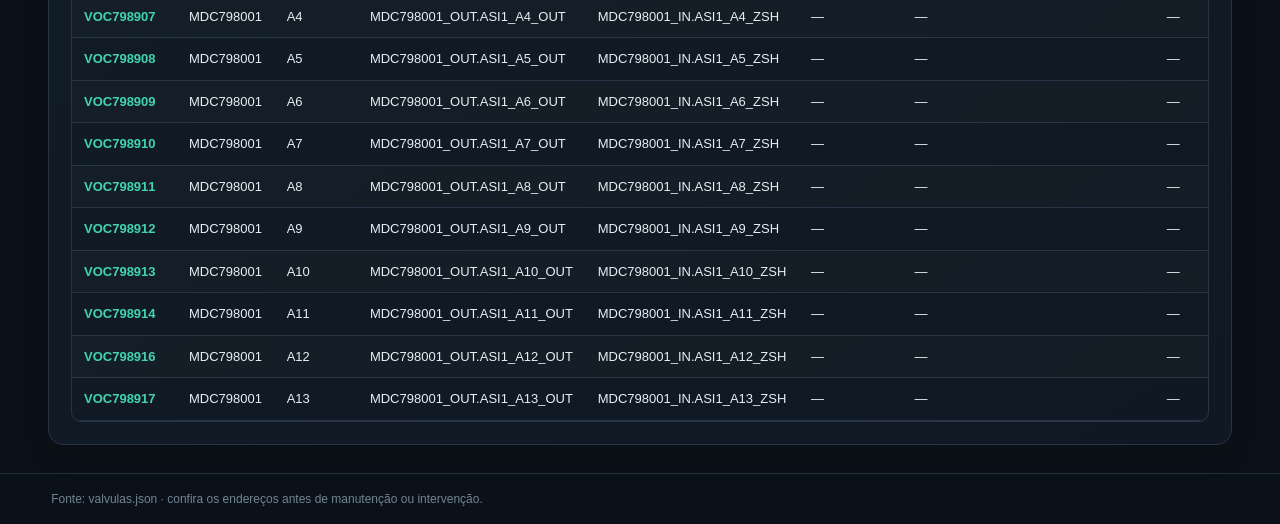
<file: rede-asi.html>
<!doctype html><html lang="pt-BR"><head><meta charset="utf-8"><meta name="viewport" content="width=device-width,initial-scale=1"><meta name="theme-color" content="#0b1118"><title>Consulta da Rede AS-i</title><link rel="stylesheet" href="styles.css"></head><body><header class="top"><div class="brand">Consulta de Válvulas</div><nav class="nav"><a href="index.html" data-page="home">Início</a><a href="rede-asi.html" data-page="asi">Rede AS-i</a><a href="rede-io.html" data-page="io">Rede I/O</a></nav></header><main><section class="hero"><h1>Consulta da Rede AS-i</h1><p class="lead">Mostra somente válvulas com informações da rede AS-i. Clique ou toque em uma válvula para abrir o desenho e os endereços da válvula.</p><div class="notice">Clique ou toque em uma válvula para ver o desenho esquemático e os endereços encontrados. Confirme os dados no projeto antes de qualquer intervenção.</div></section><section class="panel"><div class="toolbar"><input id="search" type="search" placeholder="Pesquisar TAG ou endereço..." aria-label="Pesquisar"><select id="network"><option value="">Todas as redes AS-i</option></select><button id="clear" type="button">Limpar</button></div><div id="count" class="count">Carregando dados...</div><div class="tablewrap"><table><thead><tr><th>TAG</th><th>Rede ASI</th><th>Endereco ASI</th><th>Comando ASI</th><th>Confirmacao aberta ASI</th><th>Confirmacao fechada ASI</th><th>Lift Up ASI</th><th>Lift Down ASI</th></tr></thead><tbody id="rows"><tr><td colspan="8" class="empty">Carregando JSON...</td></tr></tbody></table></div><div id="cards" class="vcards" aria-live="polite"></div></section></main><footer>Fonte: valvulas.json · confira os endereços antes de manutenção ou intervenção.</footer><script>window.PAGE_MODE='asi';</script><script src="app.js"></script></body></html>
</file>
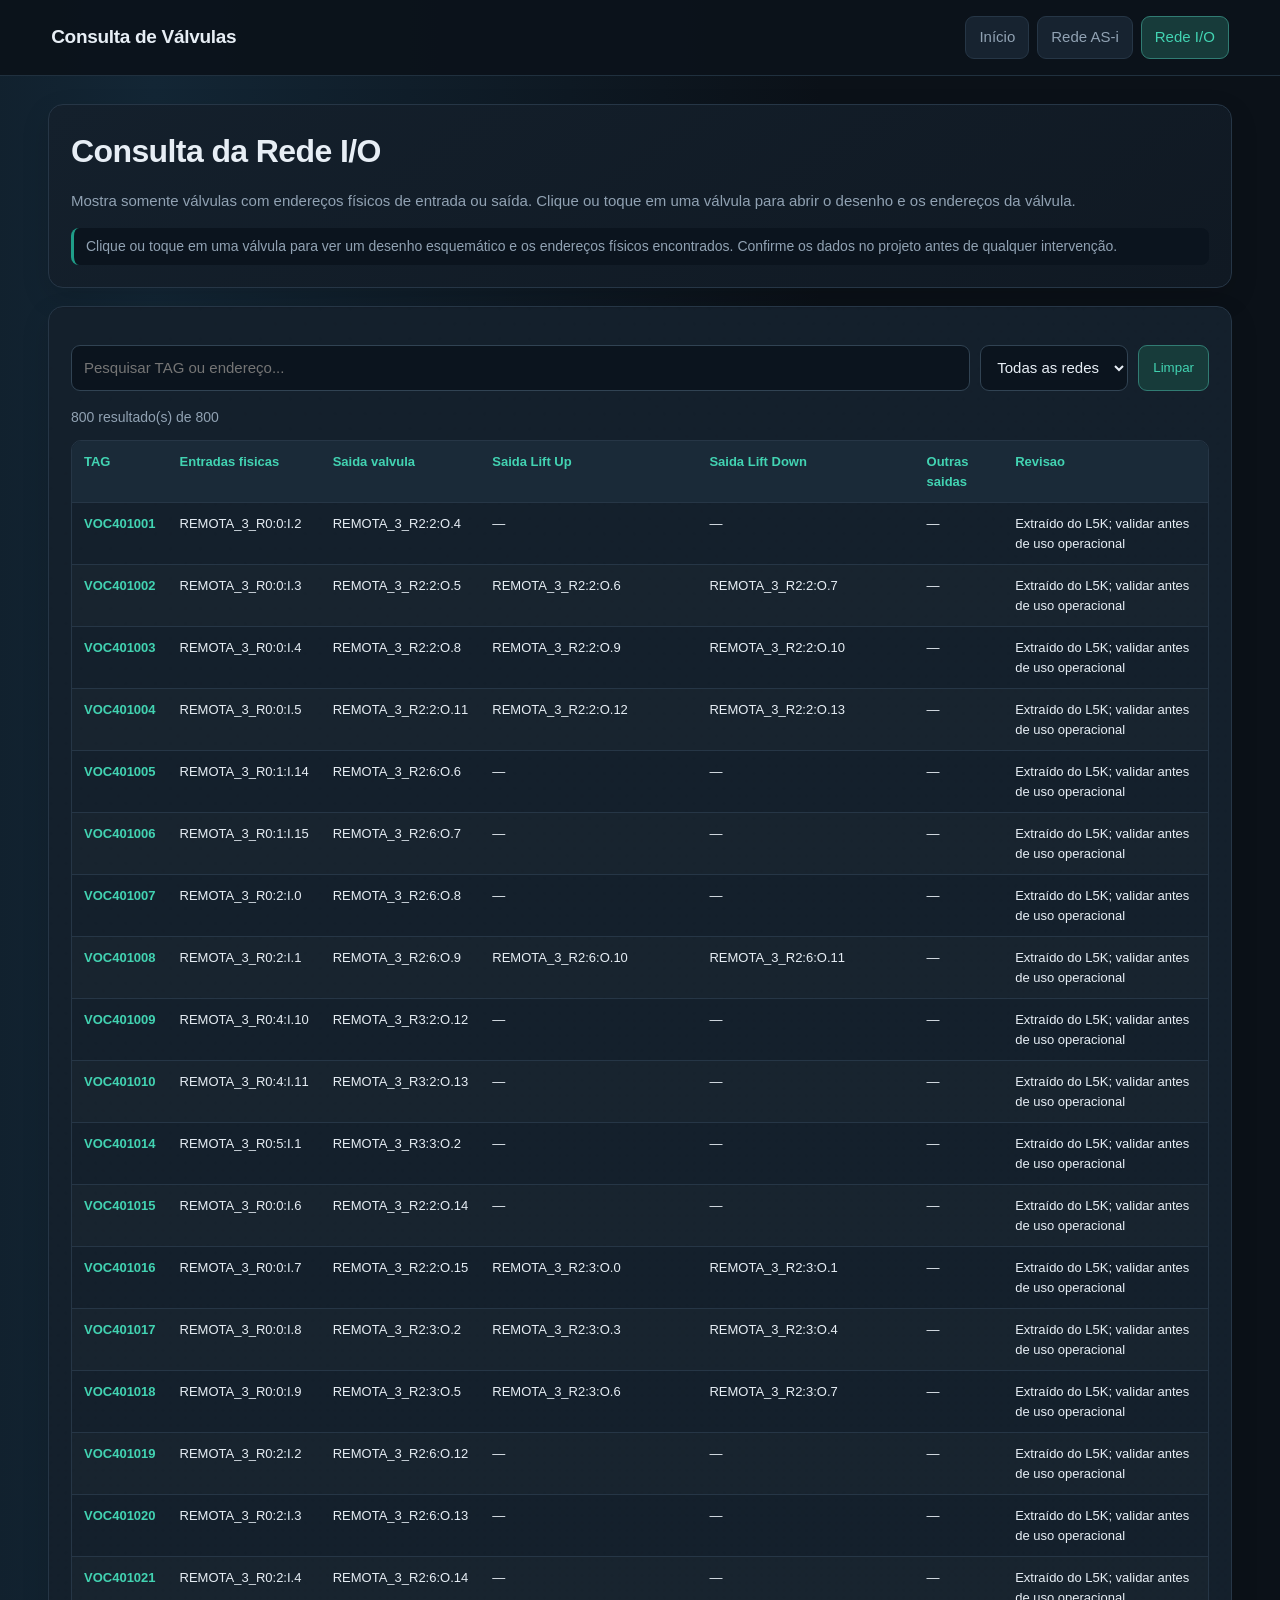
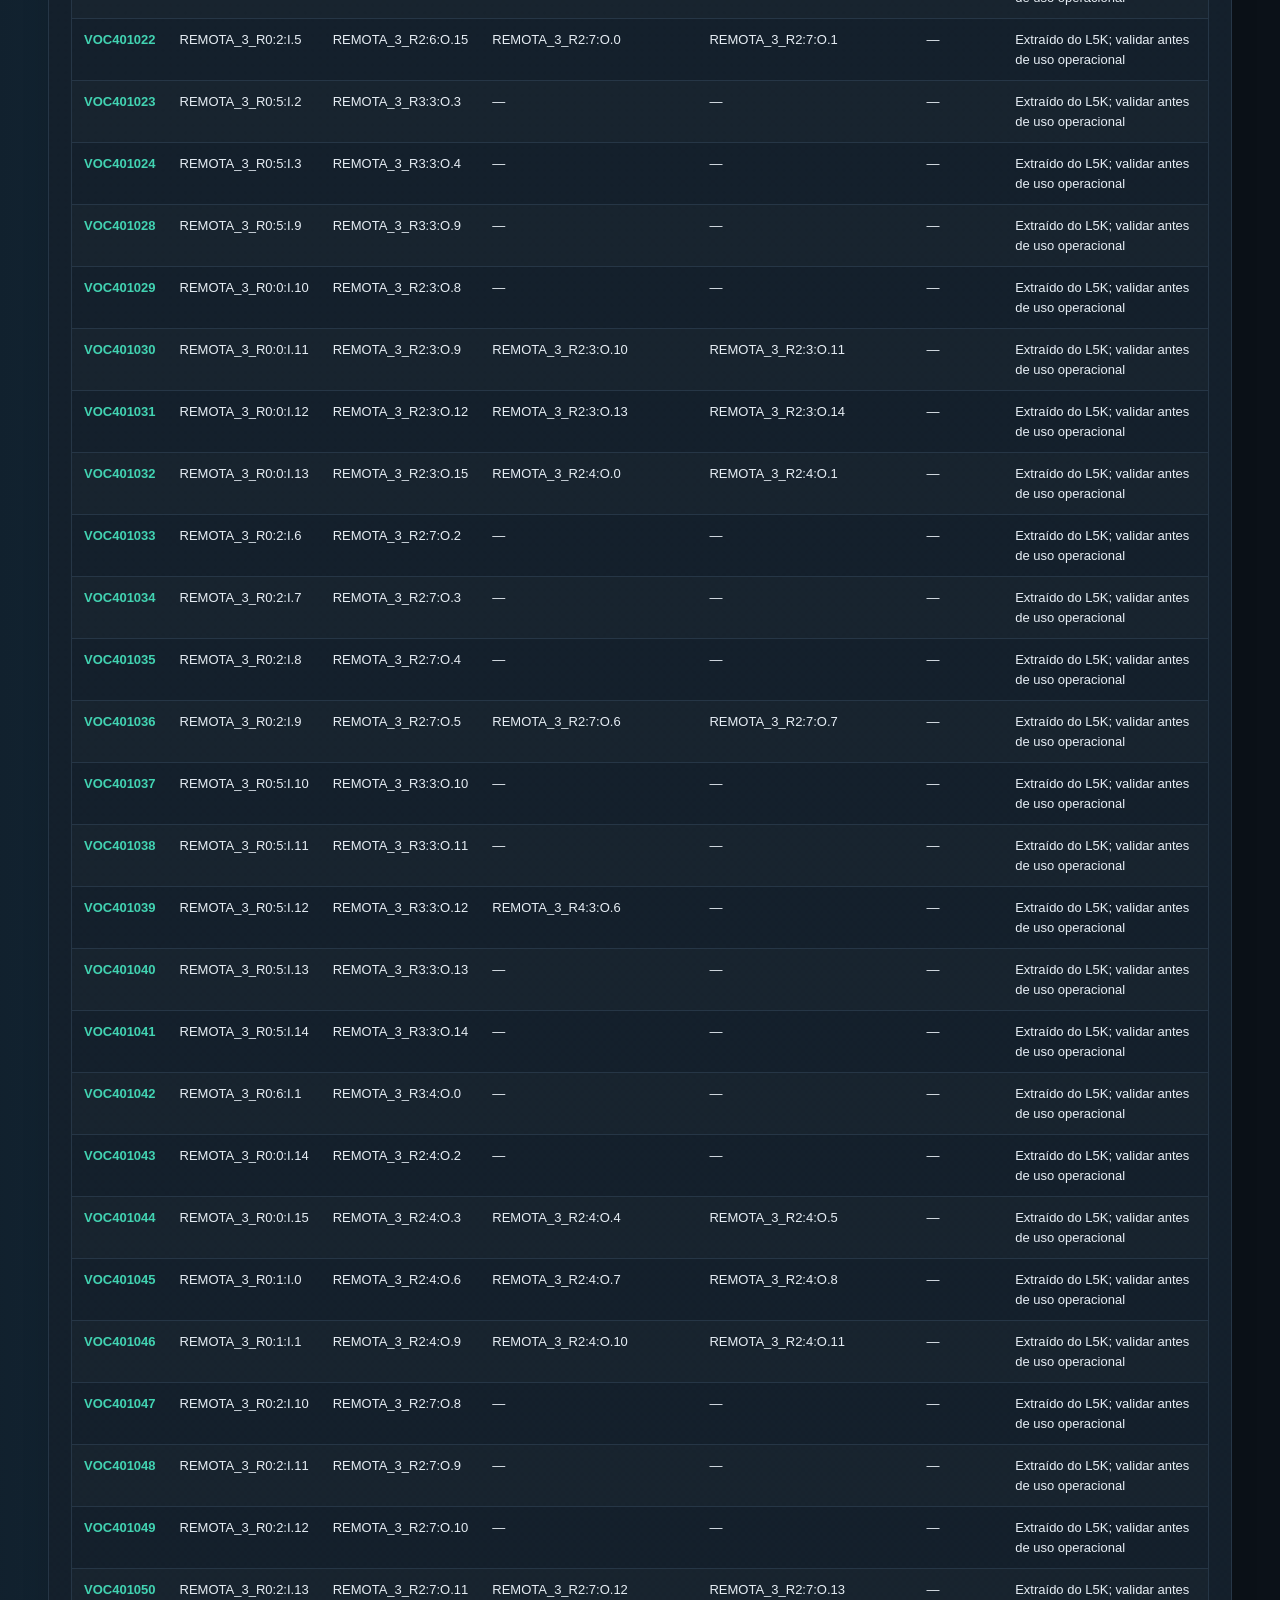
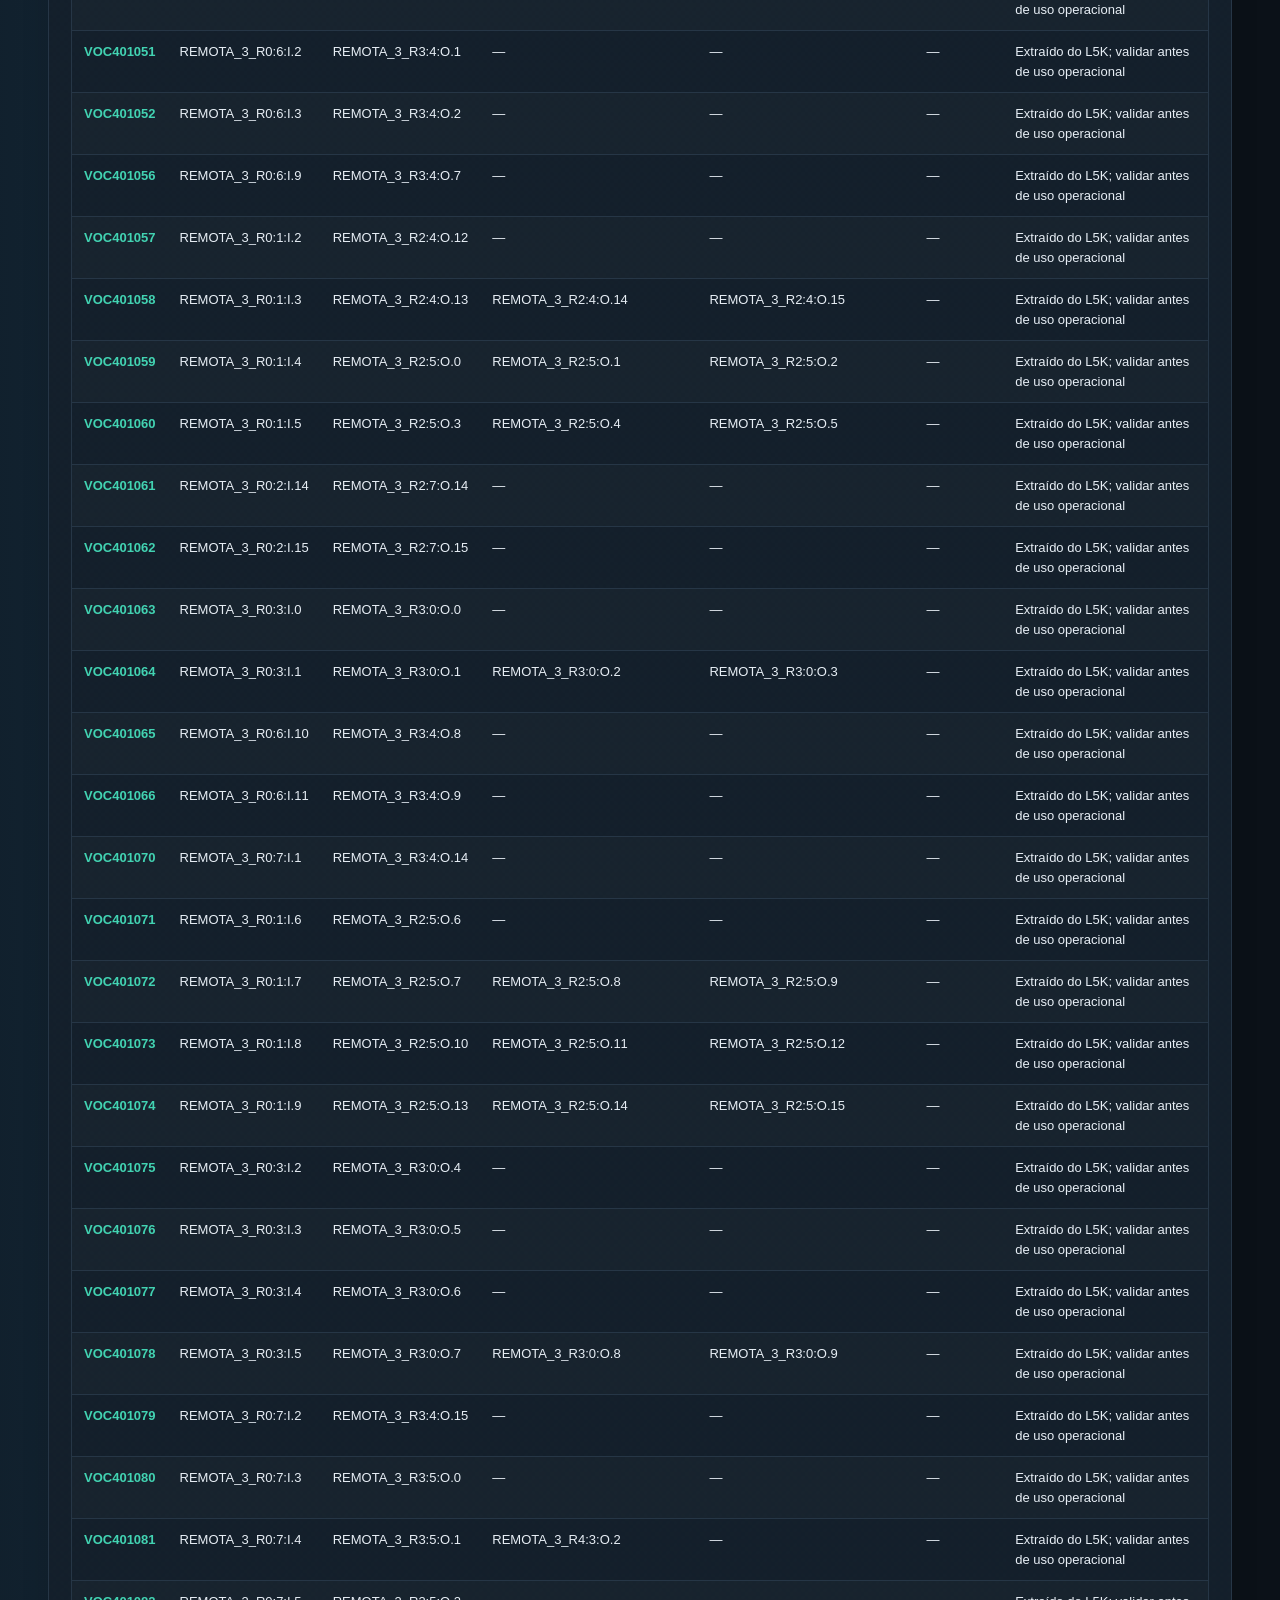
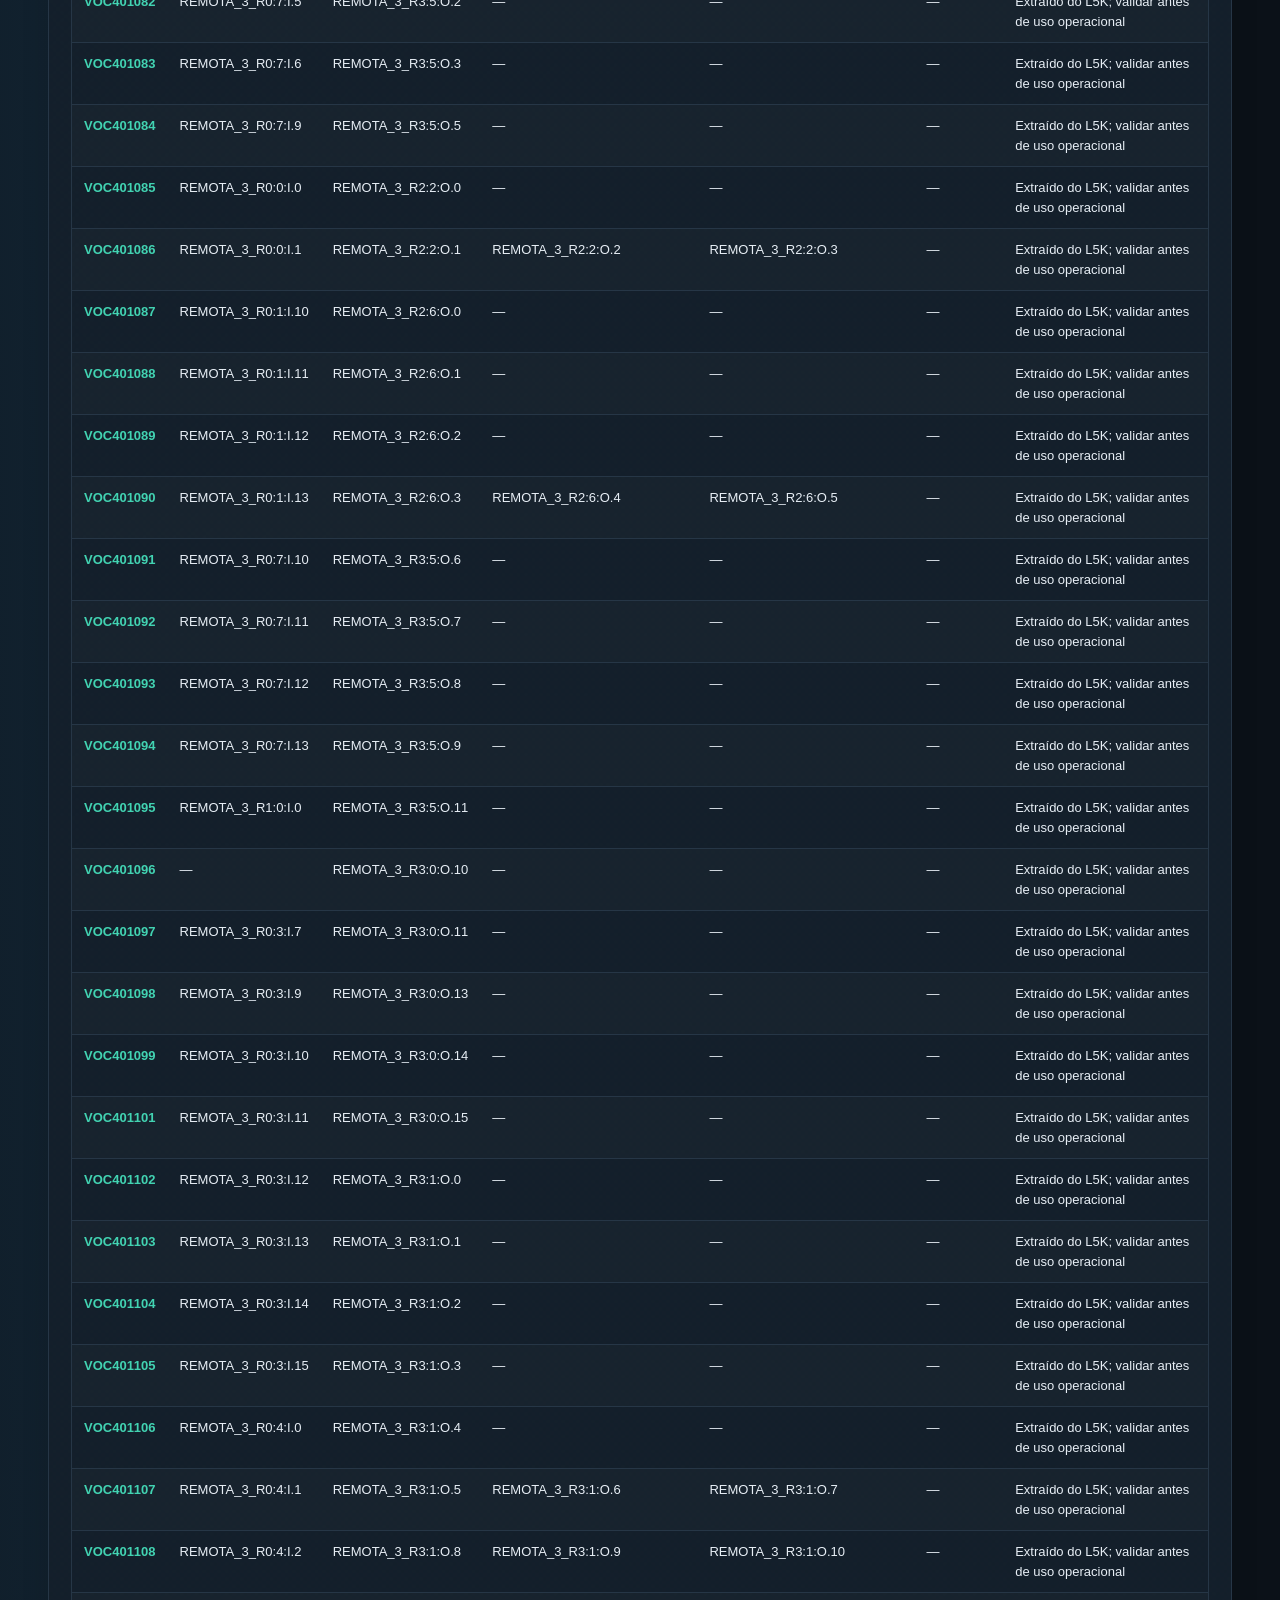
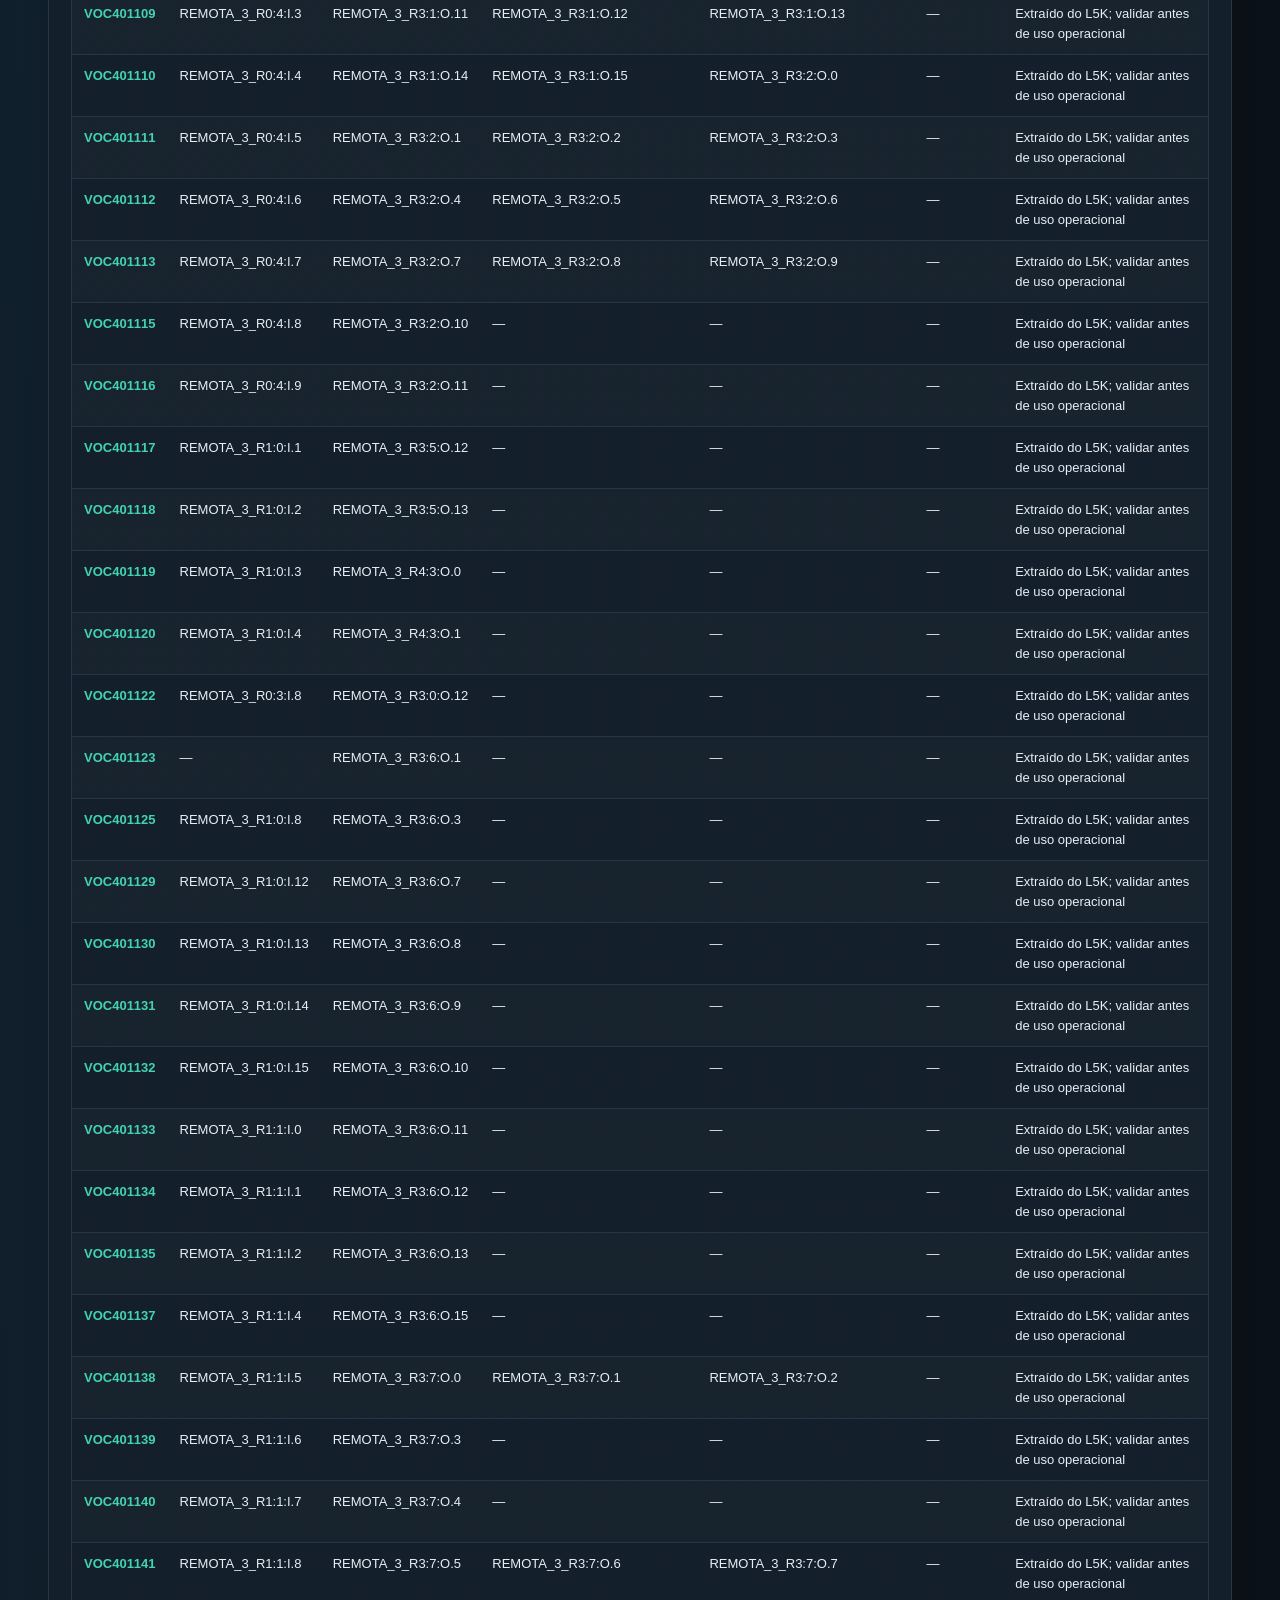
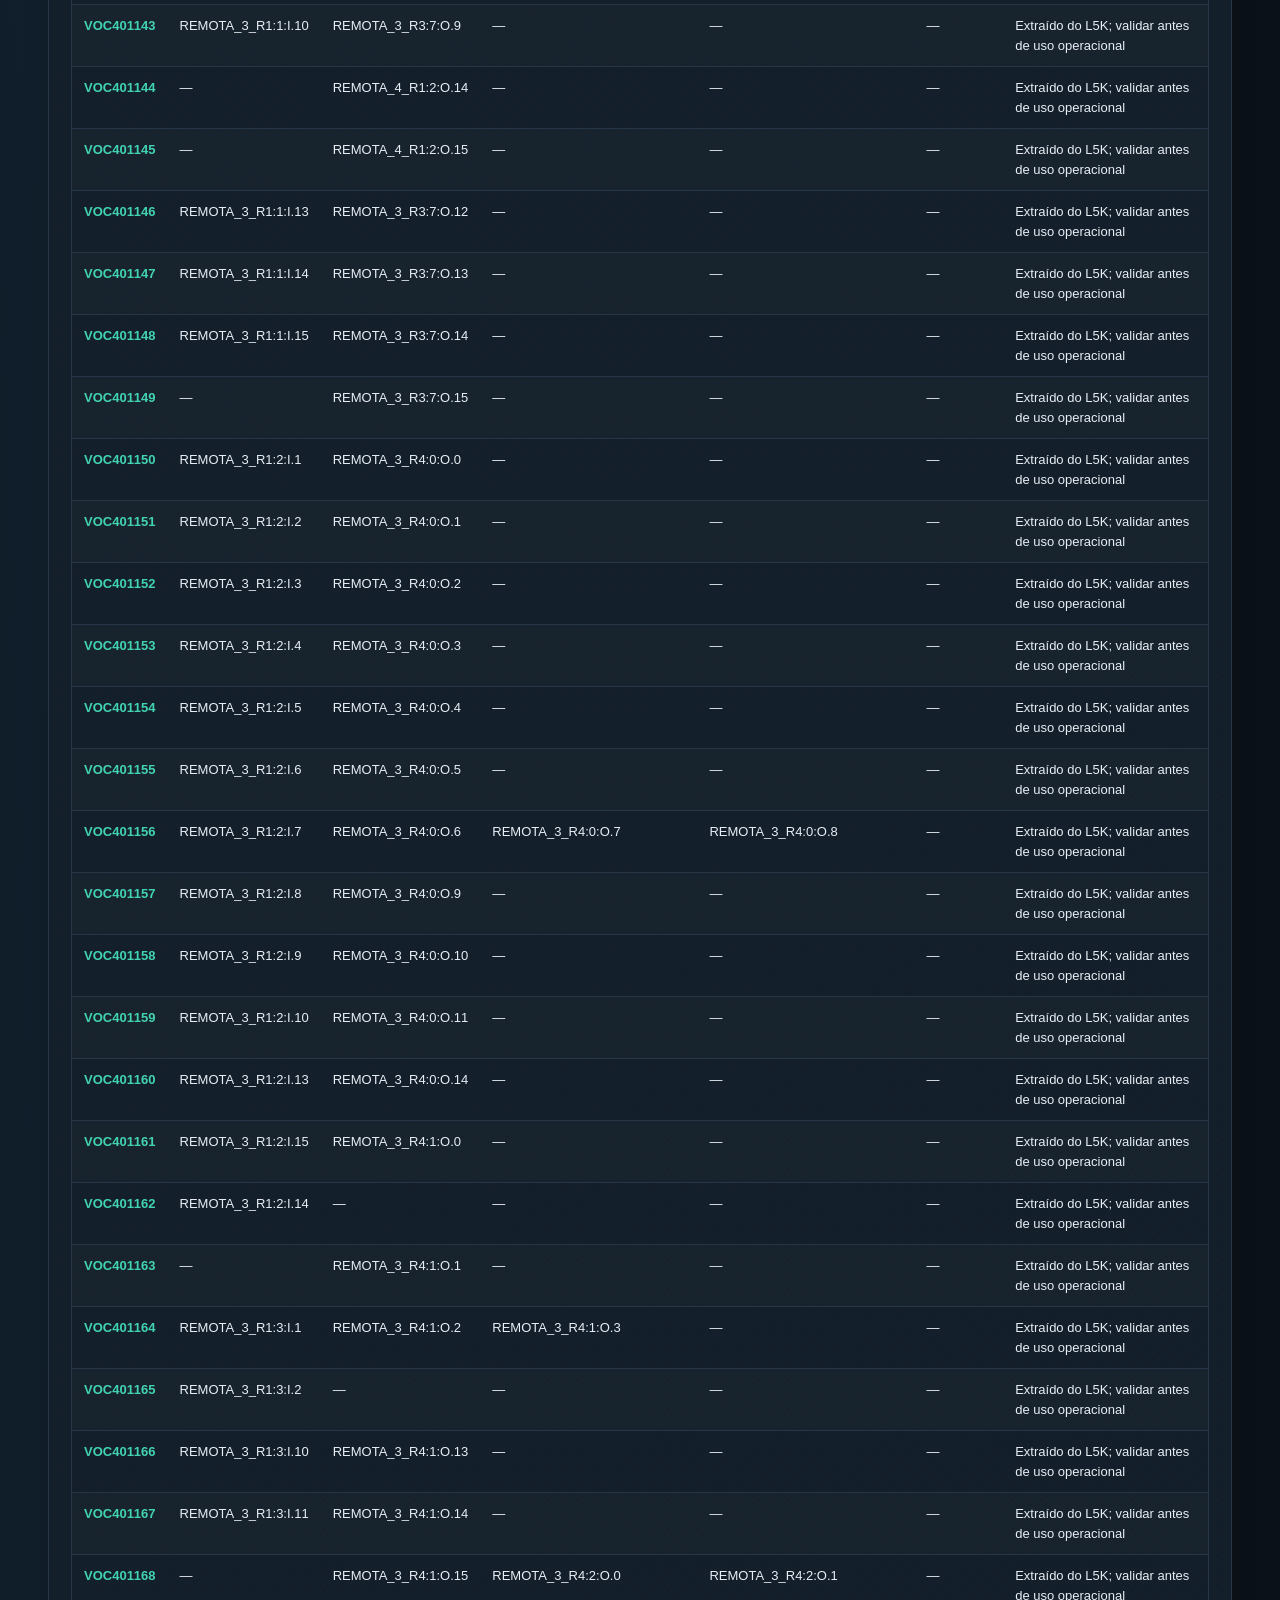
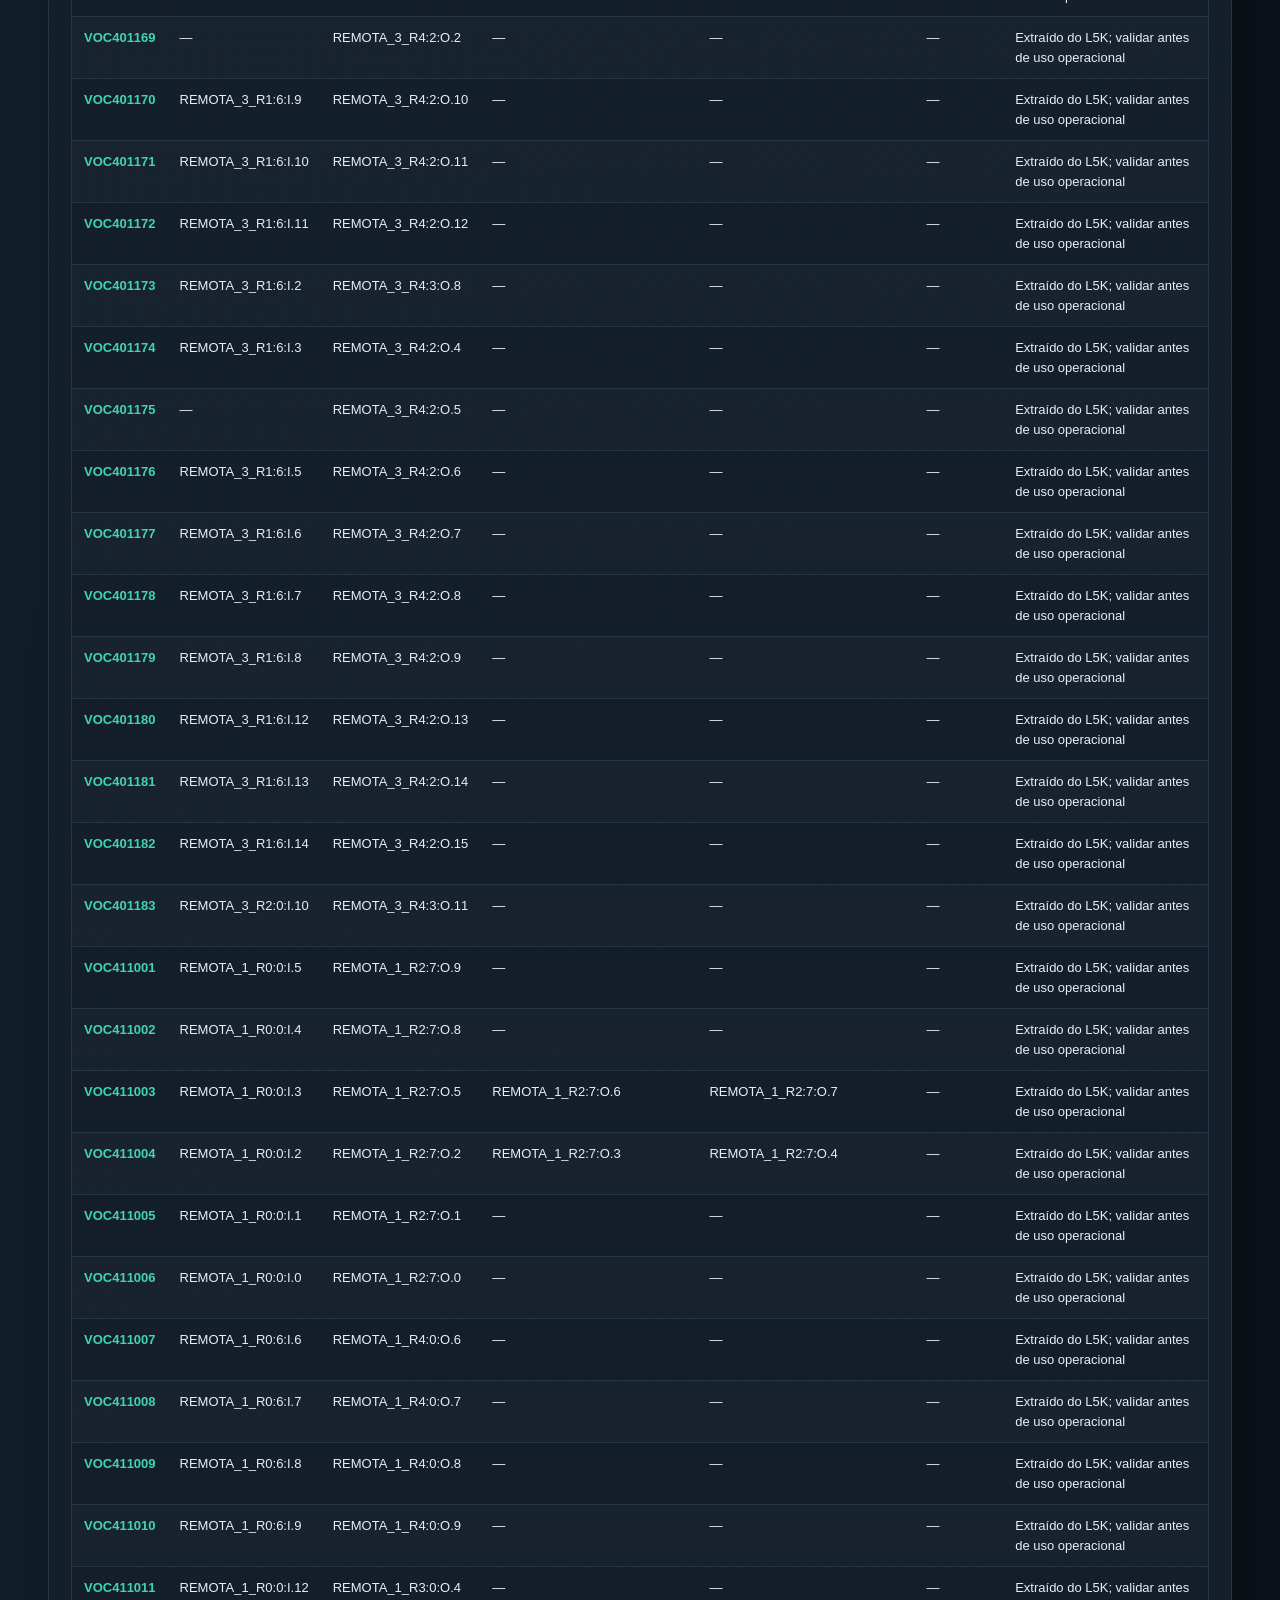
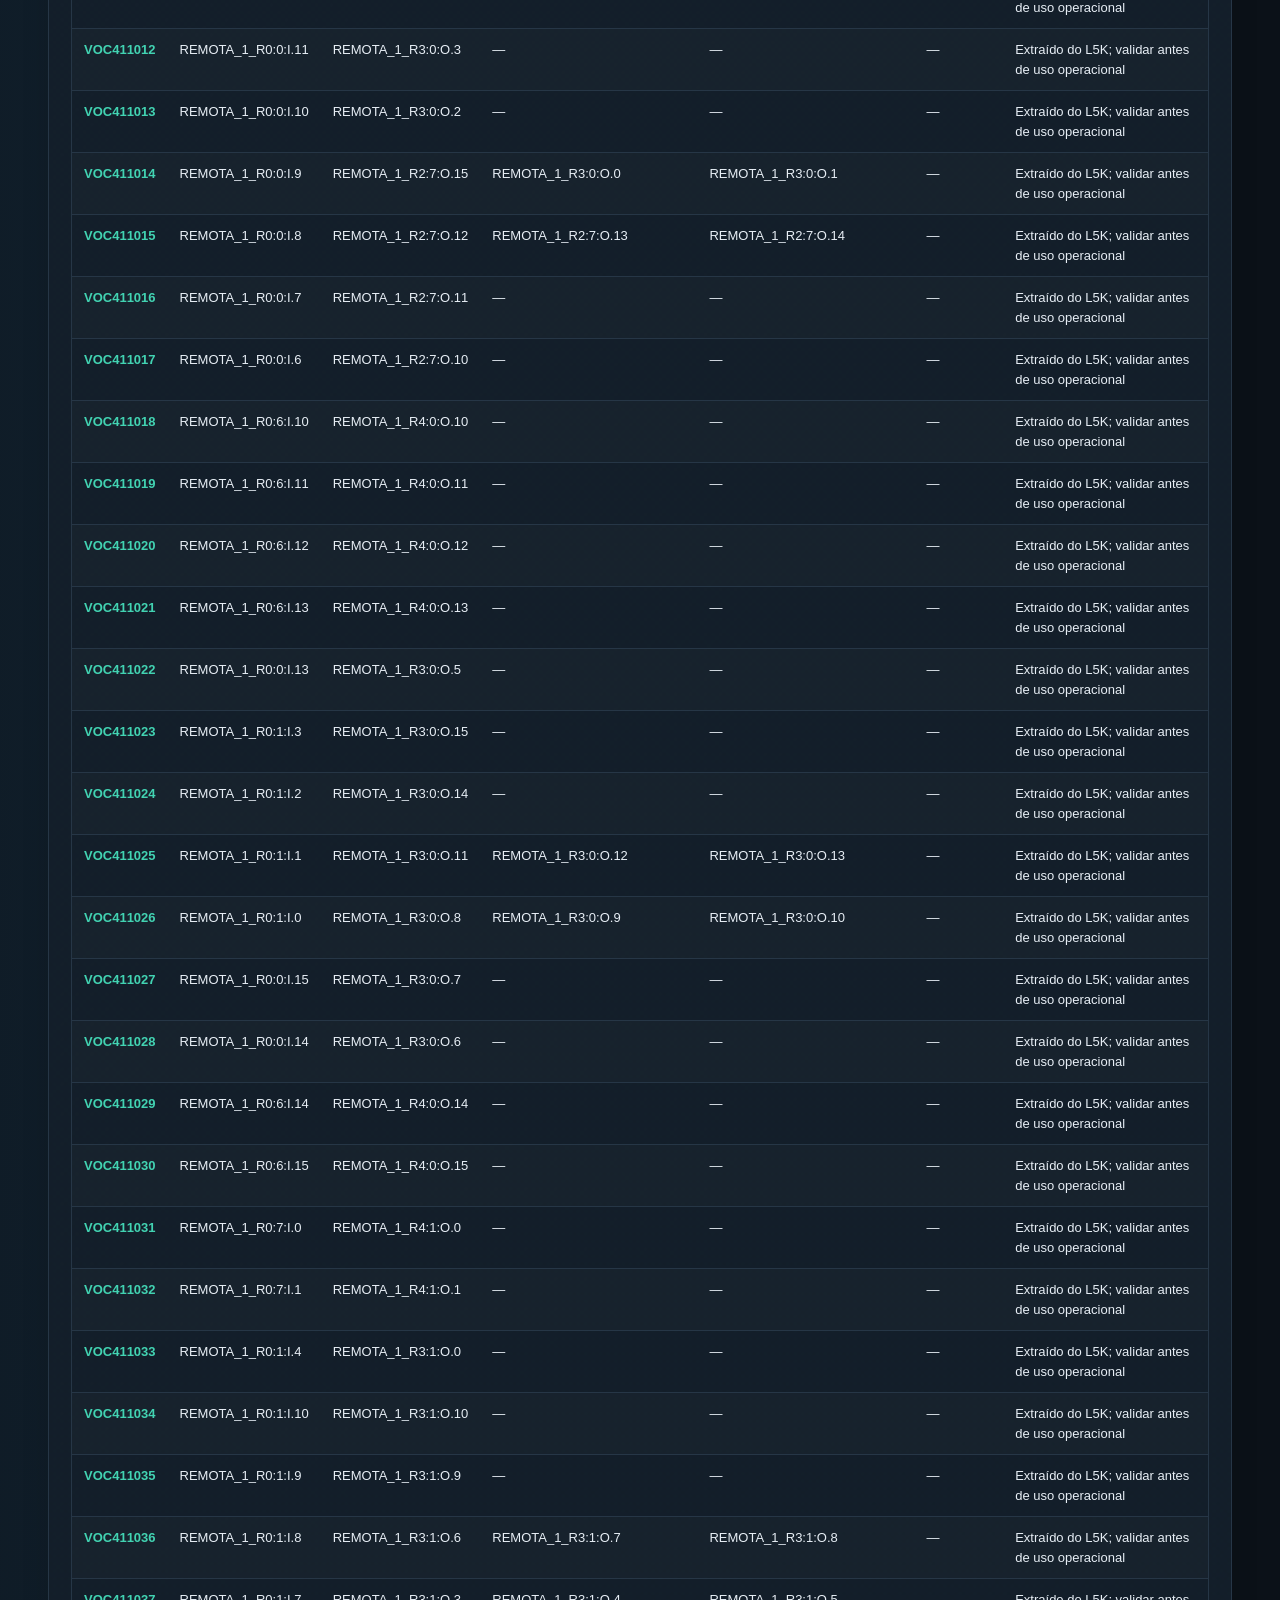
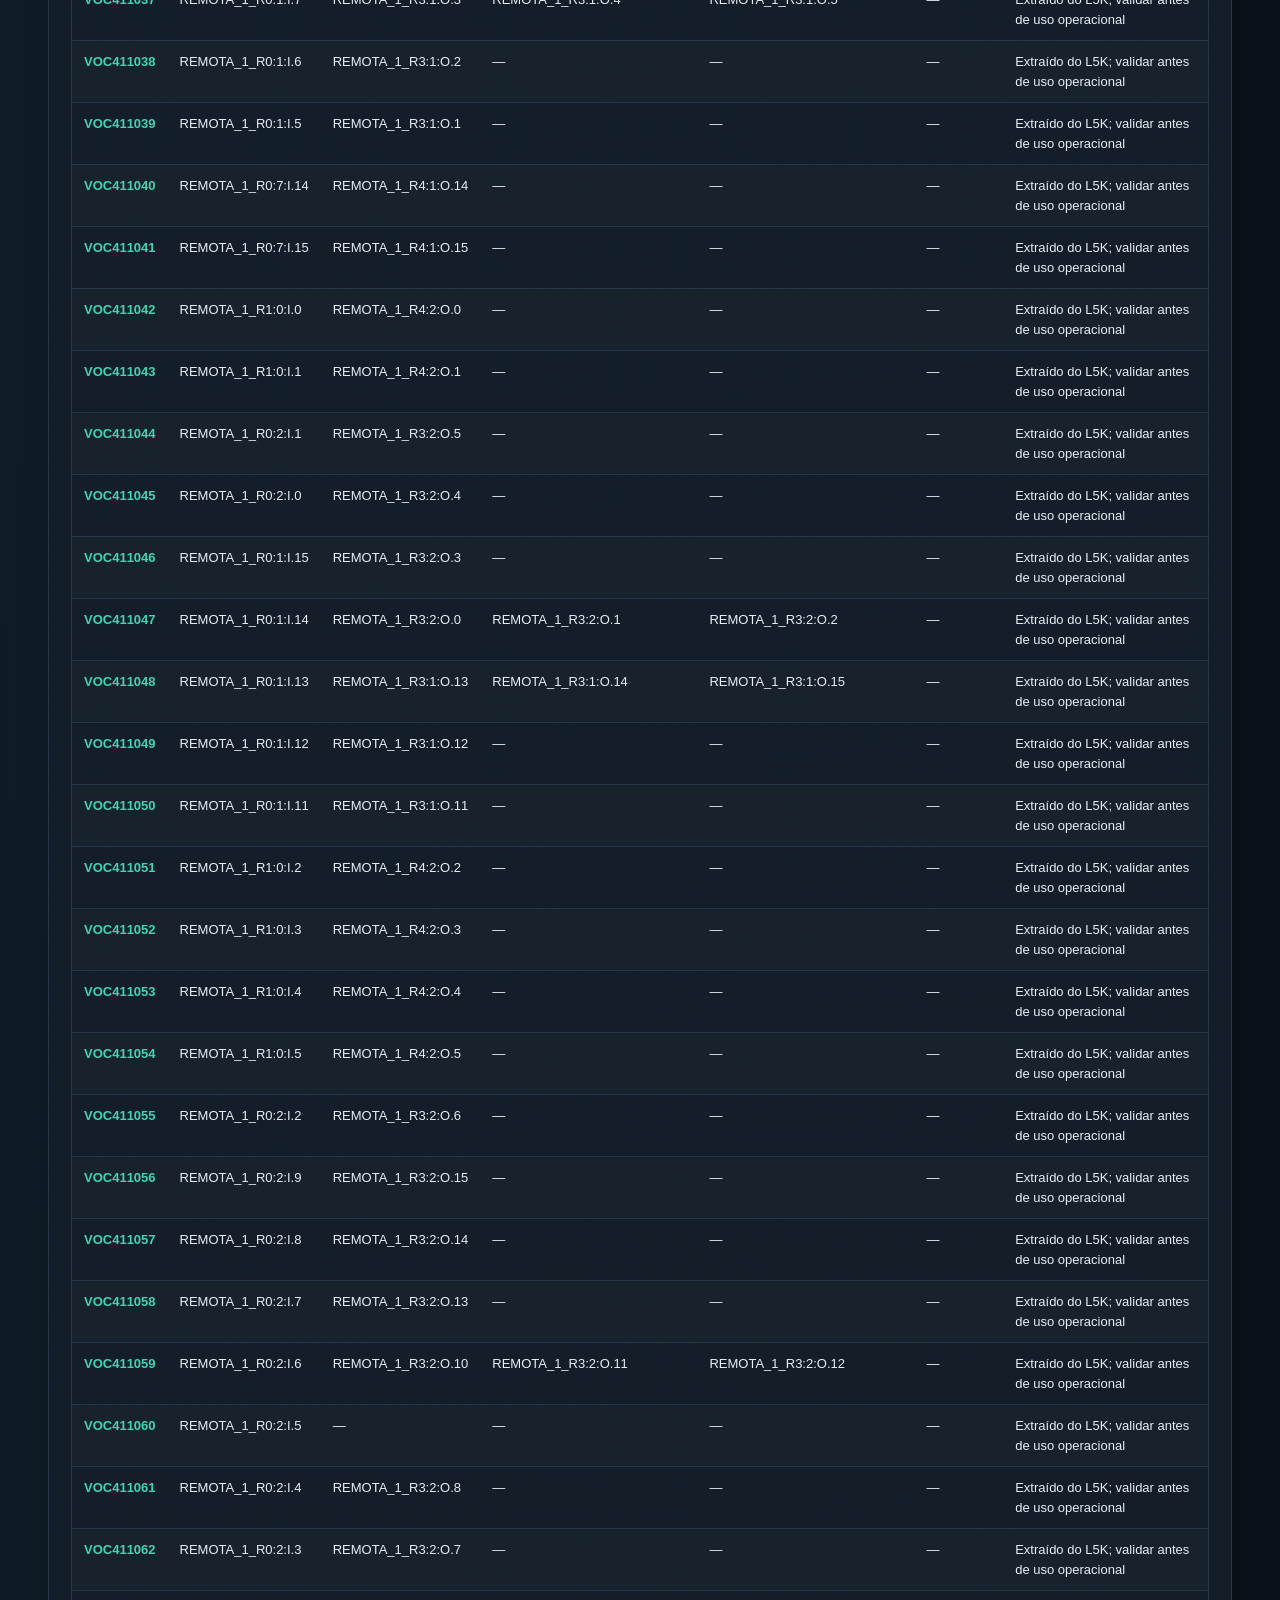
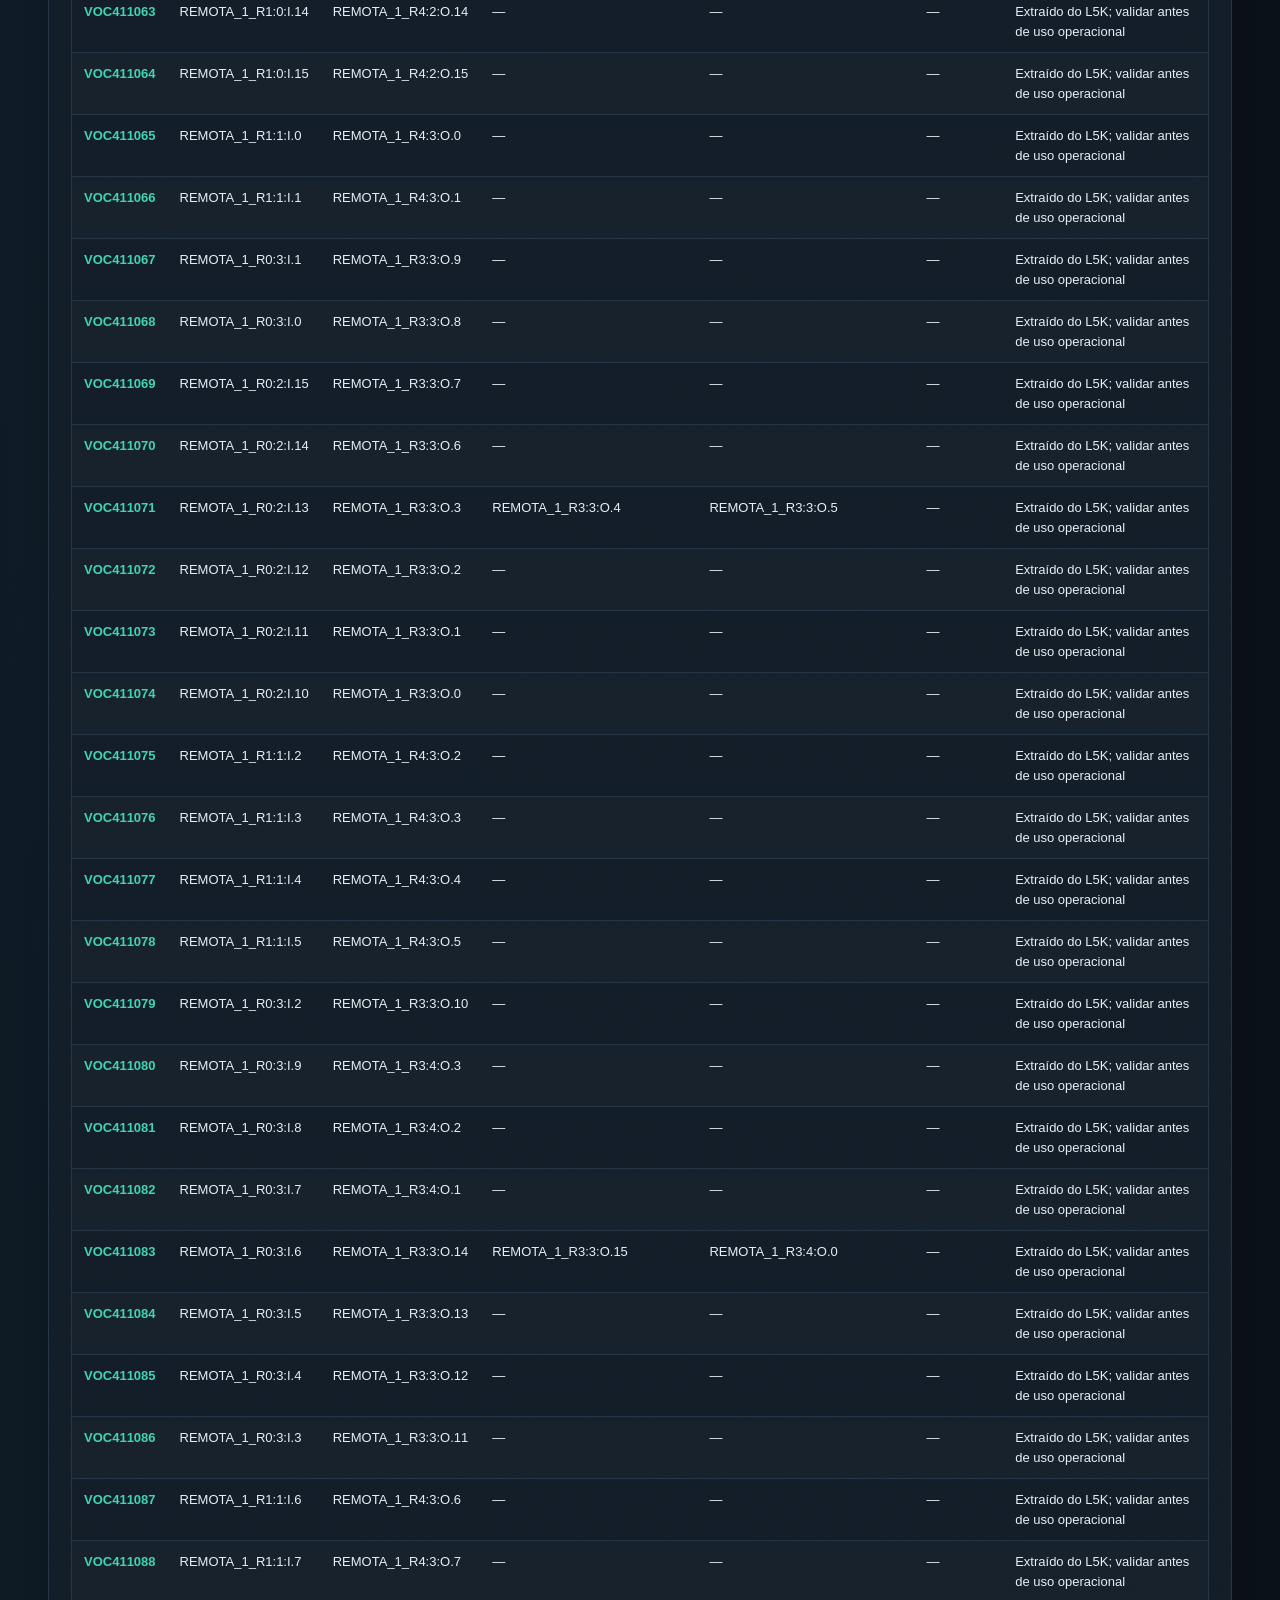
<file: rede-io.html>
<!doctype html><html lang="pt-BR"><head><meta charset="utf-8"><meta name="viewport" content="width=device-width,initial-scale=1"><meta name="theme-color" content="#0b1118"><title>Consulta da Rede I/O</title><link rel="stylesheet" href="styles.css"></head><body><header class="top"><div class="brand">Consulta de Válvulas</div><nav class="nav"><a href="index.html" data-page="home">Início</a><a href="rede-asi.html" data-page="asi">Rede AS-i</a><a href="rede-io.html" data-page="io">Rede I/O</a></nav></header><main><section class="hero"><h1>Consulta da Rede I/O</h1><p class="lead">Mostra somente válvulas com endereços físicos de entrada ou saída. Clique ou toque em uma válvula para abrir o desenho e os endereços da válvula.</p><div class="notice">Clique ou toque em uma válvula para ver um desenho esquemático e os endereços físicos encontrados. Confirme os dados no projeto antes de qualquer intervenção.</div></section><section class="panel"><div class="toolbar"><input id="search" type="search" placeholder="Pesquisar TAG ou endereço..." aria-label="Pesquisar"><select id="network"><option value="">Todas as redes</option></select><button id="clear" type="button">Limpar</button></div><div id="count" class="count">Carregando dados...</div><div class="tablewrap"><table><thead><tr><th>TAG</th><th>Entradas fisicas</th><th>Saida valvula</th><th>Saida Lift Up</th><th>Saida Lift Down</th><th>Outras saidas</th><th>Revisao</th></tr></thead><tbody id="rows"><tr><td colspan="7" class="empty">Carregando JSON...</td></tr></tbody></table></div><div id="cards" class="vcards" aria-live="polite"></div></section></main><footer>Fonte: valvulas.json · confira os endereços antes de manutenção ou intervenção.</footer><script>window.PAGE_MODE='io';</script><script src="app.js"></script></body></html>
</file>
<file: styles.css>
:root{color-scheme:dark;--bg:#0b1118;--panel:#121c27;--panel2:#172330;--line:#263646;--text:#e7eef5;--muted:#91a2b3;--accent:#42d3b2;--accent2:#1f9d88;--yellow:#e8bd67;--red:#f08b83;--radius:15px}
*{box-sizing:border-box}
body{margin:0;background:radial-gradient(ellipse at 12% 0%,#132635 0,transparent 42%),var(--bg);font:15px/1.5 Inter,"Segoe UI",Arial,sans-serif;color:var(--text)}
.top{min-height:76px;padding:16px clamp(18px,4vw,58px);border-bottom:1px solid #20303e;display:flex;align-items:center;gap:16px;background:#0b121bf2;color:var(--text)}
.brand{font-weight:800;font-size:19px;letter-spacing:-.3px}
.nav{margin-left:auto;display:flex;gap:8px;flex-wrap:wrap}
.nav a{color:var(--muted);text-decoration:none;padding:9px 13px;border-radius:9px;background:#172330;border:1px solid #263646;transition:.15s}
.nav a.active,.nav a:hover{background:#173b3a;color:var(--accent);border-color:#317c73}
main{max-width:1450px;margin:0 auto;padding:28px clamp(16px,4vw,48px)}
.hero,.panel,.stat,.cardlink{background:linear-gradient(145deg,#14202c,#101923);border:1px solid var(--line);border-radius:var(--radius);padding:22px;box-shadow:0 10px 28px #0002}
.hero{margin-bottom:18px}
h1{margin:0 0 10px;font-size:clamp(24px,3vw,32px);letter-spacing:-.6px;color:var(--text)}
h2{margin:0 0 12px;color:var(--text)}h3{color:var(--text)}
p{color:var(--muted)}
.cards{display:grid;grid-template-columns:repeat(auto-fit,minmax(250px,1fr));gap:16px}
.cardlink{display:block;text-decoration:none;color:var(--text);transition:transform .15s,border-color .15s}
.cardlink:hover{border-color:#398e81;transform:translateY(-2px)}
.stat{margin-bottom:14px}
.toolbar{display:flex;gap:10px;flex-wrap:wrap;margin:16px 0}
.toolbar input,.toolbar select,input,select,textarea{background:#0b141e;color:var(--text);border:1px solid #314353;border-radius:9px;padding:11px 12px;font:inherit}
.toolbar input{flex:1;min-width:210px}
button{background:#173b3a;color:var(--accent);border:1px solid #317c73;border-radius:9px;padding:10px 14px;cursor:pointer}
button:hover{background:#20524c}
table{width:100%;border-collapse:collapse;color:var(--text);font-size:13px}
th{background:#1a2a38;color:var(--accent);text-align:left;font-weight:700;position:sticky;top:0}
th,td{padding:11px 12px;border-bottom:1px solid #263646;vertical-align:top}
tr:nth-child(even) td{background:#ffffff04}tr:hover td{background:#42d3b20b}
.table-wrap,.table-container{overflow:auto;border:1px solid var(--line);border-radius:10px}
small,.muted,.hint{color:var(--muted)}
code{color:#9de6d8;background:#0b141e;padding:2px 5px;border-radius:4px}
.badge{display:inline-block;background:#173b3a;color:var(--accent);padding:3px 8px;border-radius:20px}
footer{color:#718496;font-size:12px;padding:16px clamp(18px,4vw,58px);border-top:1px solid #20303e}
a{color:var(--accent)}
@media(max-width:650px){.top{align-items:flex-start;flex-direction:column}.nav{margin-left:0}.hero,.panel,.stat,.cardlink{padding:17px}main{padding-top:18px}}

.clickable-row{cursor:pointer}.clickable-row:focus td{outline:2px solid var(--accent);outline-offset:-2px}.tag{font-weight:800;color:var(--accent)}.diagram{background:#0b141e;border:1px solid var(--line);border-radius:12px;padding:16px;margin:16px 0}.diagram svg{display:block;width:100%;max-height:280px}.address-grid{display:grid;grid-template-columns:repeat(auto-fit,minmax(220px,1fr));gap:12px}.address-card{background:#14202c;border:1px solid var(--line);border-radius:10px;padding:14px;min-width:0}.address-card strong{display:block;color:var(--accent);margin-bottom:6px}.address-card code{display:block;overflow-wrap:anywhere;white-space:normal}.backlink{display:inline-block;margin:0 0 16px;text-decoration:none}.detail-title{display:flex;align-items:center;justify-content:space-between;gap:12px;flex-wrap:wrap}

/* ===== v2: responsividade / celular ===== */
html{-webkit-text-size-adjust:100%}
.tablewrap{overflow-x:auto;border:1px solid var(--line);border-radius:10px;-webkit-overflow-scrolling:touch}
.tablewrap table{min-width:900px}
.empty{color:var(--muted);text-align:center;padding:22px 12px}
.count{color:var(--muted);font-size:14px;margin:0 0 12px}
.notice{color:var(--muted);font-size:14px;border-left:3px solid var(--accent2);padding:8px 12px;background:#0b141e;border-radius:8px}
.address-card.is-empty code{color:var(--muted);background:transparent;padding:0;font-style:italic}
.address-card code{font-size:14px}
.vcards{display:none}
.totop{position:fixed;right:14px;bottom:16px;z-index:20;min-height:44px;padding:0 16px;border-radius:22px;background:#173b3a;box-shadow:0 6px 18px #0008;font-weight:700}
.totop[hidden]{display:none}

@media(max-width:760px){
  body{font-size:16px}
  .top{min-height:0;padding:12px 14px;gap:10px;align-items:stretch}
  .brand{font-size:17px}
  .nav{margin-left:0;width:100%;flex-wrap:nowrap;gap:6px}
  .nav a{flex:1;text-align:center;min-height:44px;display:flex;align-items:center;justify-content:center;padding:6px 8px;font-size:15px}
  main{padding:14px 12px}
  .hero,.panel,.stat,.cardlink{padding:16px;border-radius:13px}
  .hero{margin-bottom:12px}
  h1{font-size:23px;margin-bottom:8px}
  .hero p{font-size:14px;margin:0 0 10px}
  .cardlink{min-height:48px}
  .cardlink h2{font-size:20px}
  footer{padding:14px}

  .toolbar{display:grid;grid-template-columns:1fr auto;gap:10px;margin:12px 0}
  .toolbar input{grid-column:1/-1;min-width:0;width:100%}
  .toolbar input,.toolbar select,.toolbar button{min-height:48px;font-size:16px}
  .toolbar select{min-width:0;width:100%}
  .toolbar button{padding:0 20px}

  .tablewrap{display:none}
  .vcards{display:grid;grid-template-columns:1fr;gap:10px}
  .vcard{display:block;text-decoration:none;color:var(--text);background:linear-gradient(145deg,#172636,#111b26);border:1px solid var(--line);border-left:4px solid var(--accent2);border-radius:12px;padding:12px 14px;-webkit-tap-highlight-color:#42d3b222}
  .vcard:active{background:#173b3a;border-color:#317c73}
  .vcard:focus-visible{outline:2px solid var(--accent);outline-offset:2px}
  .vcard-head{display:flex;align-items:center;justify-content:space-between;gap:8px;margin-bottom:8px;min-height:32px}
  .vcard .tag{font-size:20px;letter-spacing:.2px}
  .vcard .chev{color:var(--accent);font-size:26px;line-height:1}
  .vcard-body{margin:0;display:grid;grid-template-columns:1fr 1fr;gap:8px 12px}
  .vf{grid-column:1/-1;min-width:0}
  .vf.half{grid-column:span 1}
  .vf dt{font-size:12px;color:var(--muted);text-transform:uppercase;letter-spacing:.4px;margin:0 0 1px}
  .vf dd{margin:0;font:14.5px/1.35 ui-monospace,SFMono-Regular,Consolas,monospace;color:#d7f5ee;overflow-wrap:anywhere}

  .backlink{display:inline-flex;align-items:center;min-height:44px;font-size:16px}
  .detail-title h1{font-size:24px}
  .diagram{padding:8px;margin:12px 0}
  .diagram svg{max-height:none}
  .address-grid{grid-template-columns:1fr;gap:10px}
  .address-card{padding:12px 14px}
  .address-card strong{font-size:13px;text-transform:uppercase;letter-spacing:.4px}
  .address-card code{font-size:16px;line-height:1.35}
  .panel h2{font-size:18px}
}
@media(max-width:360px){.nav a{font-size:14px}.vcard .tag{font-size:18px}.hero p{font-size:13px}}
@media(min-width:520px) and (max-width:760px){.vcards{grid-template-columns:1fr 1fr}}
@media(max-width:760px){.hero .lead{display:none}.notice{font-size:13px;padding:7px 10px}.hero{padding:14px}}
</file>
<file: instrumentos.css>
/* Complementa styles.css (não substitui). Usado por instrumentos.html e ficha.html */
.pill{font-size:11px;font-weight:700;padding:1px 8px;border-radius:20px;margin-left:8px;vertical-align:middle;text-transform:none;letter-spacing:0}
.pill.inf{background:#3a3117;color:var(--yellow)}.pill.pen{background:#3a1f1d;color:var(--red)}
.sec{margin:24px 0 12px;font-size:17px}.sec:first-child{margin-top:0}
.meta{display:block;color:var(--muted);font-size:12.5px;margin-top:6px;overflow-wrap:anywhere}
.address-card details{margin-top:8px}.address-card summary{cursor:pointer;color:var(--muted);font-size:12.5px}
.address-card details code{margin-top:6px;font-size:12px}
.obs{margin:0;padding-left:20px;color:var(--muted)}.obs li{margin:4px 0}
.toolbar #equip{flex:0 1 200px;min-width:150px}
.more{text-align:center;margin-top:14px}
@media(max-width:760px){.toolbar{grid-template-columns:1fr 1fr}.toolbar #tipo,.toolbar #equip,.toolbar #clear{grid-column:1/-1}.toolbar #equip{flex:none}}
.cardlink.off{opacity:.45;cursor:not-allowed}.cardlink.off:hover{transform:none;border-color:var(--line)}
.crumbs{display:flex;flex-wrap:wrap;gap:8px;margin:0 0 16px}
.crumbs a,.crumbs strong{display:inline-flex;align-items:center;min-height:40px;padding:8px 14px;border-radius:9px;border:1px solid #263646;background:#172330;color:var(--muted);text-decoration:none;font-size:14px;font-weight:500;transition:.15s}
.crumbs a:hover{background:#173b3a;color:var(--accent);border-color:#317c73}
.crumbs strong{background:#173b3a;color:var(--accent);border-color:#317c73}
@media(max-width:760px){.crumbs a,.crumbs strong{min-height:44px;font-size:15px}}
.esq{border:1px solid var(--line);border-radius:14px;background:rgba(5,10,16,.35);padding:14px 16px;margin-bottom:6px}.esq svg{display:block;width:100%;max-width:560px;margin:0 auto}
.sgl{margin:12px 0 0;padding-top:12px;border-top:1px solid var(--line);display:grid;gap:10px}.sgl dt{font-size:11px;font-weight:700;letter-spacing:.06em;text-transform:uppercase;color:var(--muted)}.sgl dd{margin:2px 0 0;font-family:ui-monospace,monospace;overflow-wrap:anywhere}
@media(min-width:760px){.sgl{grid-template-columns:repeat(2,1fr)}}
</file>
